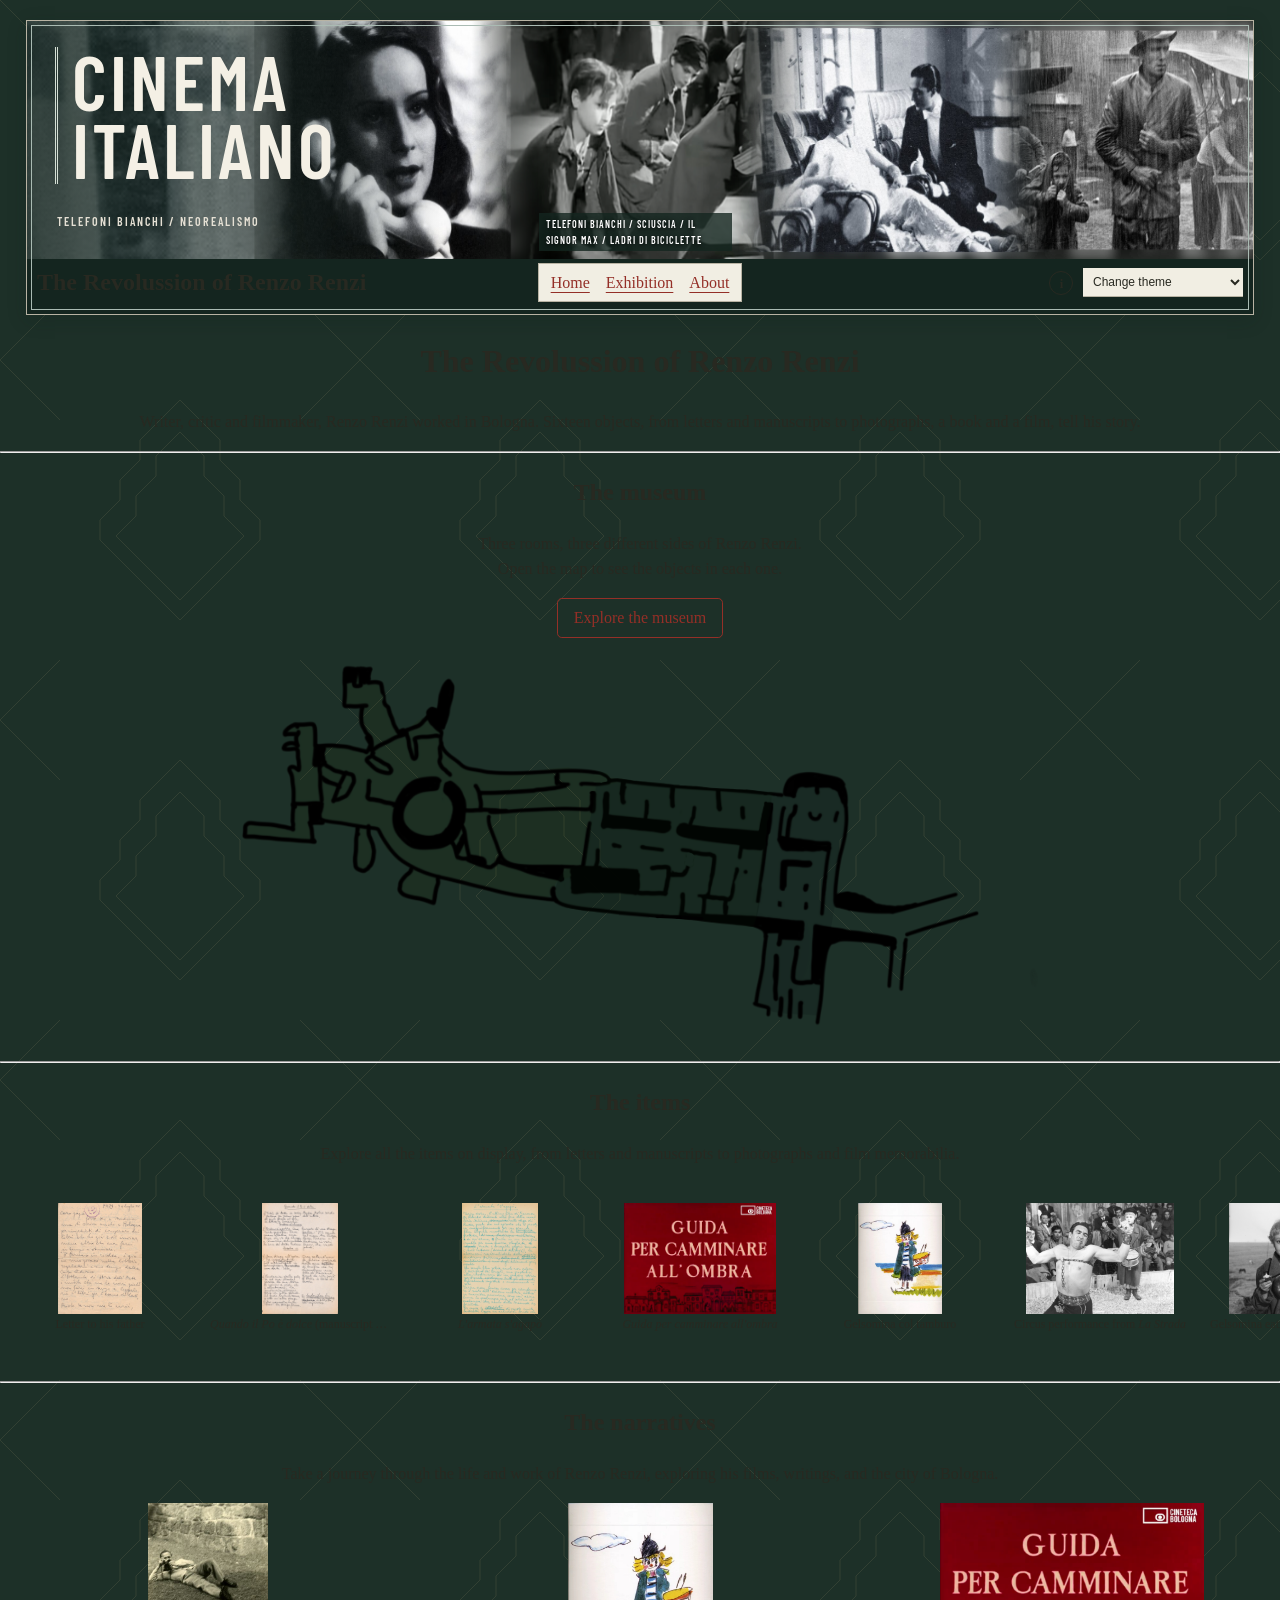
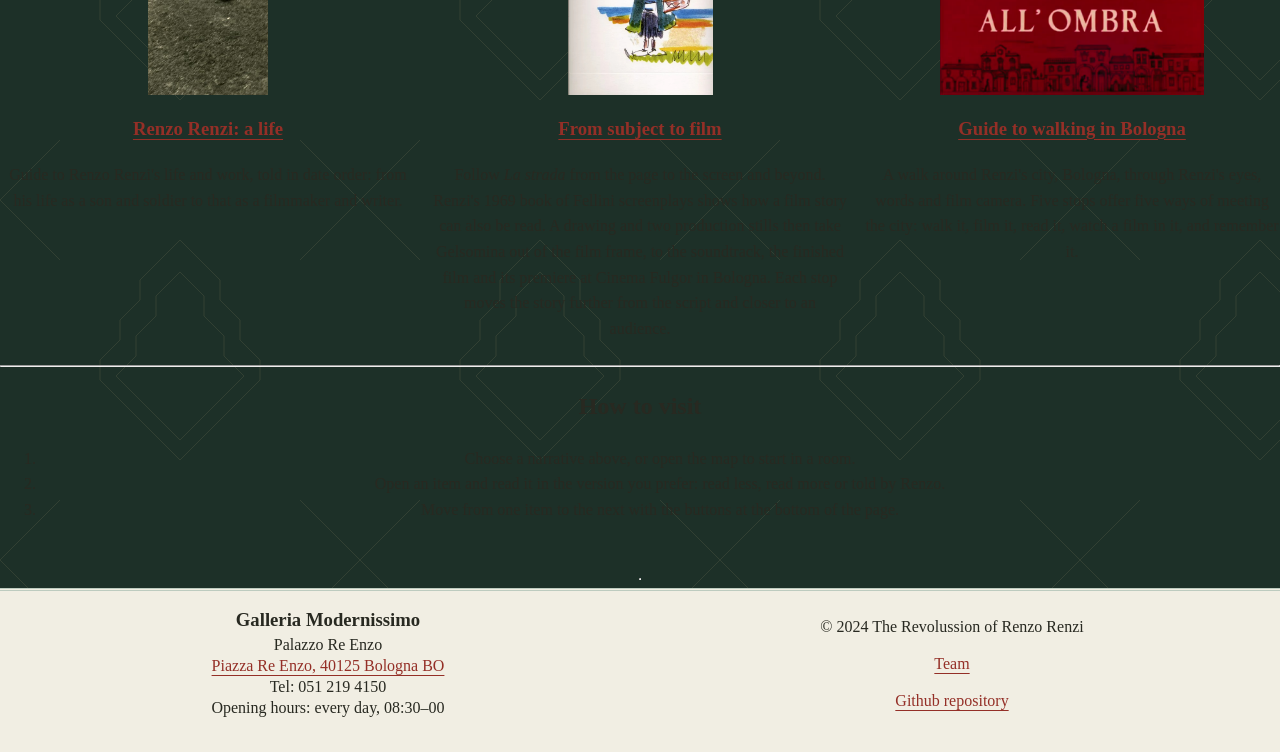
<file: index.html>
<!DOCTYPE html>
<html lang="en">
<head>
  <meta charset="UTF-8">
  <meta name="viewport" content="width=device-width, initial-scale=1.0">
  <title>The Revolussion of Renzo Renzi</title>
  <link rel="stylesheet" href="css/theme-3.css" id="theme-stylesheet">
  <link rel="stylesheet" href="css/film-strip.css">
</head>
<body style="margin: 0;">

  <header style="display: grid; grid-template-columns: repeat(auto-fit, minmax(min(100%, 12rem), 1fr)); align-items: center; gap: 1rem; position: relative; z-index: 3;">
    <p style="margin: 0; text-align: left; font-size: 1.5em; font-weight: bold;">The Revolussion of Renzo Renzi</p>
    <div style="display: flex; align-items: center; justify-content: center; flex-wrap: wrap; gap: 0.6rem; justify-self: center;">
    <nav class="site-links" style="display: flex; flex-wrap: wrap; justify-content: center; gap: 1rem; min-width: 0;" aria-label="Site pages">
      <a href="index.html">Home</a>
      <a href="map.html">Exhibition</a>
      <a href="documentation.html">About</a>
    </nav>
    </div>
    <div style="display: flex; align-items: center; justify-content: flex-end; gap: 0.6rem; justify-self: end;">
    <details style="position: relative;">
      <summary aria-label="How to visit" title="How to visit" style="cursor: pointer; list-style: none; display: inline-block; width: 1.5rem; height: 1.5rem; line-height: 1.5rem; font-size: 0.8rem; text-align: center; border: 1px solid currentColor; border-radius: 50%; font-weight: bold;">i</summary>
      <div style="position: absolute; top: 2.2rem; left: 0; z-index: 5; width: 20rem; max-width: 90vw; padding: 0.8rem 1rem; background: Canvas; color: CanvasText; border: 1px solid currentColor; text-align: left;">
        <h2 style="font-size: 1rem; margin: 0 0 0.4rem;">How to visit</h2>
        <ol style="margin: 0; padding-left: 1.2rem;">
          <li>Choose a narrative, or open the map to start in a room.</li>
          <li>Open an item and read it in the version you prefer: read less, read more or told by Renzo.</li>
          <li>Move from one item to the next with the buttons at the bottom of the page.</li>
        </ol>
      </div>
    </details>
    <select id="theme-select" aria-label="Change theme" style="width: 10rem;"></select>
    </div>
  </header>

  <main style="padding: 0 0 2rem; text-align: center;">
    <h1 style="text-align: center;">The Revolussion of Renzo Renzi</h1>
    <p>Writer, critic and filmmaker, Renzo Renzi worked in Bologna. Sixteen objects, from letters and manuscripts to photographs, a book and a film, tell his story.</p>

    <hr>

    <h2 style="text-align: center;">The museum</h2>
    <p>Three rooms, three different sides of Renzo Renzi.<br>Open the map to see the objects in each one.</p>
    <a href="map.html" style="display: inline-block; padding: 0.4rem 1rem; border: 1px solid currentColor; border-radius: 0.3rem; text-decoration: none;">Explore the museum</a>
    <figure style="margin: 0;">
      <svg id="preview-map" viewBox="120 830 3770 1840" preserveAspectRatio="xMidYMid meet" role="img" aria-label="Museum plan with a preview of each room" style="display: block; width: 90%; max-width: 850px; height: auto; margin: 0 auto;">
        <image href="assets/img/museum/gallery_planimetry_no_punti_transparent.png" x="0" y="0" width="4032" height="3024" style="mix-blend-mode: multiply;"/>
        <g id="preview-rooms"></g>
      </svg>
    </figure>

    <hr>

    <h2 style="text-align: center;">The items</h2>
    <p>Explore all the items on display, from letters and manuscripts to photographs and film memorabilia.</p>

    <nav class="indexslider" style="--shift: -3520px; --duration: 88s;" aria-label="All the items of the exhibition">
    <div class="indexslide-track">
      <a class="index-slide" href="exhibition.html?narrative=renzo-renzi-a-life&amp;item=renzi_letter_1942" title="Letter to his father"><img src="assets/items/letter_p1.jpg" alt=""><span class="index-caption">Letter to his father</span></a>
      <a class="index-slide" href="exhibition.html?narrative=renzo-renzi-a-life&amp;item=po_screenplay" title="Quando il Po è dolce (manuscript screenplay)"><img src="assets/items/po_screenplay.jpg" alt=""><span class="index-caption"><em>Quando il Po è dolce</em> (manuscript screenplay)</span></a>
      <a class="index-slide" href="exhibition.html?narrative=renzo-renzi-a-life&amp;item=l_armata_s_agapo" title="L'armata s'agapò"><img src="assets/items/l_armata_s_agapo.jpg" alt=""><span class="index-caption"><em>L'armata s'agapò</em></span></a>
      <a class="index-slide" href="exhibition.html?narrative=renzo-renzi-a-life&amp;item=guida_documentary" title="Guida per camminare all'ombra"><img src="assets/items/guida_documentary.png" alt=""><span class="index-caption"><em>Guida per camminare all'ombra</em></span></a>
      <a class="index-slide" href="exhibition.html?narrative=renzo-renzi-a-life&amp;item=drawing_gelsomina_lastrada" title="Gelsomina col tamburo"><img src="assets/items/gelsomina_drawing.jpg" alt=""><span class="index-caption">Gelsomina col tamburo</span></a>
      <a class="index-slide" href="exhibition.html?narrative=renzo-renzi-a-life&amp;item=photo_la_strada_fighter" title="Circus performance from La Strada"><img src="assets/items/photo_la_strada_fighter.jpg" alt=""><span class="index-caption">Circus performance from <em>La Strada</em></span></a>
      <a class="index-slide" href="exhibition.html?narrative=renzo-renzi-a-life&amp;item=photo_la_strada_woman" title="Gelsomina eating bread from La Strada"><img src="assets/items/photo_la_strada_woman.jpg" alt=""><span class="index-caption">Gelsomina eating bread from <em>La Strada</em></span></a>
      <a class="index-slide" href="exhibition.html?narrative=renzo-renzi-a-life&amp;item=la_strada_soundtrack_original" title="La strada (original soundtrack)"><img src="assets/items/la_strada_soundtrack_original.png" alt=""><span class="index-caption"><em>La strada</em> (original soundtrack)</span></a>
      <a class="index-slide" href="exhibition.html?narrative=renzo-renzi-a-life&amp;item=la_strada_film" title="La strada"><img src="assets/items/la_strada_film.png" alt=""><span class="index-caption"><em>La strada</em></span></a>
      <a class="index-slide" href="exhibition.html?narrative=renzo-renzi-a-life&amp;item=photo_lastrada_premiere" title="Premiere of La Strada at the Cinema Fulgor"><img src="assets/items/photo_lastrada_premiere.png" alt=""><span class="index-caption">Premiere of <em>La Strada</em> at the Cinema Fulgor</span></a>
      <a class="index-slide" href="exhibition.html?narrative=renzo-renzi-a-life&amp;item=ferrari_set_photo" title="Ferrari on the set of Le Notti del Melodramma"><img src="assets/items/ferrari_set_photo.jpg" alt=""><span class="index-caption">Ferrari on the set of <em>Le Notti del Melodramma</em></span></a>
      <a class="index-slide" href="exhibition.html?narrative=renzo-renzi-a-life&amp;item=caricature_fellini_renzi" title="Caricature of Renzi by Fellini"><img src="assets/items/caricature_fellini_renzi.jpg" alt=""><span class="index-caption">Caricature of Renzi by Fellini</span></a>
      <a class="index-slide" href="exhibition.html?narrative=renzo-renzi-a-life&amp;item=bologna_book" title="Bologna, una città"><img src="assets/items/bologna_book.jpg" alt=""><span class="index-caption"><em>Bologna, una città</em></span></a>
      <a class="index-slide" href="exhibition.html?narrative=renzo-renzi-a-life&amp;item=book_il_primo_fellini" title="La Strada (screenplay)"><img src="assets/items/la_strada_pag_8.png" alt=""><span class="index-caption"><em>La Strada</em> (screenplay)</span></a>
      <a class="index-slide" href="exhibition.html?narrative=renzo-renzi-a-life&amp;item=renzi_interview_2000" title="Cinema in Bologna: Renzo Renzi and the Columbus Film"><img src="assets/items/renzi_interview_2000.png" alt=""><span class="index-caption"><em>Cinema in Bologna: Renzo Renzi and the Columbus Film</em></span></a>
      <a class="index-slide" href="exhibition.html?narrative=renzo-renzi-a-life&amp;item=renzi_portrait" title="Renzo Renzi taking a photograph"><img src="assets/items/renzi_portrait.jpg" alt=""><span class="index-caption">Renzo Renzi taking a photograph</span></a>
      <a class="index-slide" aria-hidden="true" tabindex="-1" href="exhibition.html?narrative=renzo-renzi-a-life&amp;item=renzi_letter_1942" title="Letter to his father"><img src="assets/items/letter_p1.jpg" alt=""><span class="index-caption">Letter to his father</span></a>
      <a class="index-slide" aria-hidden="true" tabindex="-1" href="exhibition.html?narrative=renzo-renzi-a-life&amp;item=po_screenplay" title="Quando il Po è dolce (manuscript screenplay)"><img src="assets/items/po_screenplay.jpg" alt=""><span class="index-caption"><em>Quando il Po è dolce</em> (manuscript screenplay)</span></a>
      <a class="index-slide" aria-hidden="true" tabindex="-1" href="exhibition.html?narrative=renzo-renzi-a-life&amp;item=l_armata_s_agapo" title="L'armata s'agapò"><img src="assets/items/l_armata_s_agapo.jpg" alt=""><span class="index-caption"><em>L'armata s'agapò</em></span></a>
      <a class="index-slide" aria-hidden="true" tabindex="-1" href="exhibition.html?narrative=renzo-renzi-a-life&amp;item=guida_documentary" title="Guida per camminare all'ombra"><img src="assets/items/guida_documentary.png" alt=""><span class="index-caption"><em>Guida per camminare all'ombra</em></span></a>
      <a class="index-slide" aria-hidden="true" tabindex="-1" href="exhibition.html?narrative=renzo-renzi-a-life&amp;item=drawing_gelsomina_lastrada" title="Gelsomina col tamburo"><img src="assets/items/gelsomina_drawing.jpg" alt=""><span class="index-caption">Gelsomina col tamburo</span></a>
      <a class="index-slide" aria-hidden="true" tabindex="-1" href="exhibition.html?narrative=renzo-renzi-a-life&amp;item=photo_la_strada_fighter" title="Circus performance from La Strada"><img src="assets/items/photo_la_strada_fighter.jpg" alt=""><span class="index-caption">Circus performance from <em>La Strada</em></span></a>
      <a class="index-slide" aria-hidden="true" tabindex="-1" href="exhibition.html?narrative=renzo-renzi-a-life&amp;item=photo_la_strada_woman" title="Gelsomina eating bread from La Strada"><img src="assets/items/photo_la_strada_woman.jpg" alt=""><span class="index-caption">Gelsomina eating bread from <em>La Strada</em></span></a>
      <a class="index-slide" aria-hidden="true" tabindex="-1" href="exhibition.html?narrative=renzo-renzi-a-life&amp;item=la_strada_soundtrack_original" title="La strada (original soundtrack)"><img src="assets/items/la_strada_soundtrack_original.png" alt=""><span class="index-caption"><em>La strada</em> (original soundtrack)</span></a>
      <a class="index-slide" aria-hidden="true" tabindex="-1" href="exhibition.html?narrative=renzo-renzi-a-life&amp;item=la_strada_film" title="La strada"><img src="assets/items/la_strada_film.png" alt=""><span class="index-caption"><em>La strada</em></span></a>
      <a class="index-slide" aria-hidden="true" tabindex="-1" href="exhibition.html?narrative=renzo-renzi-a-life&amp;item=photo_lastrada_premiere" title="Premiere of La Strada at the Cinema Fulgor"><img src="assets/items/photo_lastrada_premiere.png" alt=""><span class="index-caption">Premiere of <em>La Strada</em> at the Cinema Fulgor</span></a>
      <a class="index-slide" aria-hidden="true" tabindex="-1" href="exhibition.html?narrative=renzo-renzi-a-life&amp;item=ferrari_set_photo" title="Ferrari on the set of Le Notti del Melodramma"><img src="assets/items/ferrari_set_photo.jpg" alt=""><span class="index-caption">Ferrari on the set of <em>Le Notti del Melodramma</em></span></a>
      <a class="index-slide" aria-hidden="true" tabindex="-1" href="exhibition.html?narrative=renzo-renzi-a-life&amp;item=caricature_fellini_renzi" title="Caricature of Renzi by Fellini"><img src="assets/items/caricature_fellini_renzi.jpg" alt=""><span class="index-caption">Caricature of Renzi by Fellini</span></a>
      <a class="index-slide" aria-hidden="true" tabindex="-1" href="exhibition.html?narrative=renzo-renzi-a-life&amp;item=bologna_book" title="Bologna, una città"><img src="assets/items/bologna_book.jpg" alt=""><span class="index-caption"><em>Bologna, una città</em></span></a>
      <a class="index-slide" aria-hidden="true" tabindex="-1" href="exhibition.html?narrative=renzo-renzi-a-life&amp;item=book_il_primo_fellini" title="La Strada (screenplay)"><img src="assets/items/la_strada_pag_8.png" alt=""><span class="index-caption"><em>La Strada</em> (screenplay)</span></a>
      <a class="index-slide" aria-hidden="true" tabindex="-1" href="exhibition.html?narrative=renzo-renzi-a-life&amp;item=renzi_interview_2000" title="Cinema in Bologna: Renzo Renzi and the Columbus Film"><img src="assets/items/renzi_interview_2000.png" alt=""><span class="index-caption"><em>Cinema in Bologna: Renzo Renzi and the Columbus Film</em></span></a>
      <a class="index-slide" aria-hidden="true" tabindex="-1" href="exhibition.html?narrative=renzo-renzi-a-life&amp;item=renzi_portrait" title="Renzo Renzi taking a photograph"><img src="assets/items/renzi_portrait.jpg" alt=""><span class="index-caption">Renzo Renzi taking a photograph</span></a>
    </div>
  </nav>

    <hr>

    <h2 style="text-align: center;">The narratives</h2>
    <p>Take a journey through the life and work of Renzo Renzi, exploring his films, writings, and the city of Bologna.</p>

    <div class="narratives" style="display: grid; grid-template-columns: repeat(auto-fit, minmax(12rem, 1fr)); gap: 1rem;">
    <article style="display: block; margin: 0;">
      <img src="assets/items/renzi_portrait.jpg" alt="Renzo Renzi taking a photograph" style="display: block; margin: 0 auto; width: auto; height: auto; max-width: 100%; max-height: 12rem; border: 0;">
      <h3><a href="exhibition.html?narrative=renzo-renzi-a-life">Renzo Renzi: a life</a></h3>
      <div data-narrative-description="renzo-renzi-a-life">Loading description...</div>
    </article>

    <article style="display: block; margin: 0;">
      <img src="assets/items/gelsomina_drawing.jpg" alt="Gelsomina col tamburo" style="display: block; margin: 0 auto; width: auto; height: auto; max-width: 100%; max-height: 12rem; border: 0;">
      <h3><a href="exhibition.html?narrative=from-subject-to-film">From subject to film</a></h3>
      <div data-narrative-description="from-subject-to-film">Loading description...</div>
    </article>

    <article style="display: block; margin: 0;">
      <img src="assets/items/guida_documentary.png" alt="Cover of Guida per camminare all'ombra" style="display: block; margin: 0 auto; width: auto; height: auto; max-width: 100%; max-height: 12rem; border: 0;">
      <h3><a href="exhibition.html?narrative=guide-to-walking-bologna">Guide to walking in Bologna</a></h3>
      <div data-narrative-description="guide-to-walking-bologna">Loading description...</div>
    </article>

    </div>

    <hr>

    <h2 style="text-align: center;">How to visit</h2>
    <ol>
      <li>Choose a narrative above, or open the map to start in a room.</li>
      <li>Open an item and read it in the version you prefer: read less, read more or told by Renzo.</li>
      <li>Move from one item to the next with the buttons at the bottom of the page.</li>
    </ol>
  </main>

  <hr>

  <footer style="text-align: center; padding-bottom: 1.5rem; line-height: 1.3;">
      <div style="display: grid; grid-template-columns: repeat(auto-fit, minmax(min(100%, 14rem), 1fr)); gap: 1rem;">
        <section>
          <h3 style="margin: 0.4rem 0 0.2rem;">Galleria Modernissimo</h3>
          <p style="margin: 0 0 0.2rem;">Palazzo Re Enzo<br><a href="https://www.google.com/maps/search/?api=1&amp;query=Sottopasso+Re+Enzo+Bologna">Piazza Re Enzo, 40125 Bologna BO</a><br>Tel: 051 219 4150<br>Opening hours: every day, 08:30–00</p>
        </section>
        <section>
          <p>&copy; 2024 The Revolussion of Renzo Renzi</p>
          <p><a href="documentation.html#team">Team</a></p>
          <p><a href="https://github.com/CineFiles25/MMMM-TheRevolussionOfRenzoRenzi">Github repository</a></p>
        </section>
      </div>
  </footer>

  <script src="js/main.js"></script>
  <script src="js/index.js"></script>

</body>
</html>
</file>
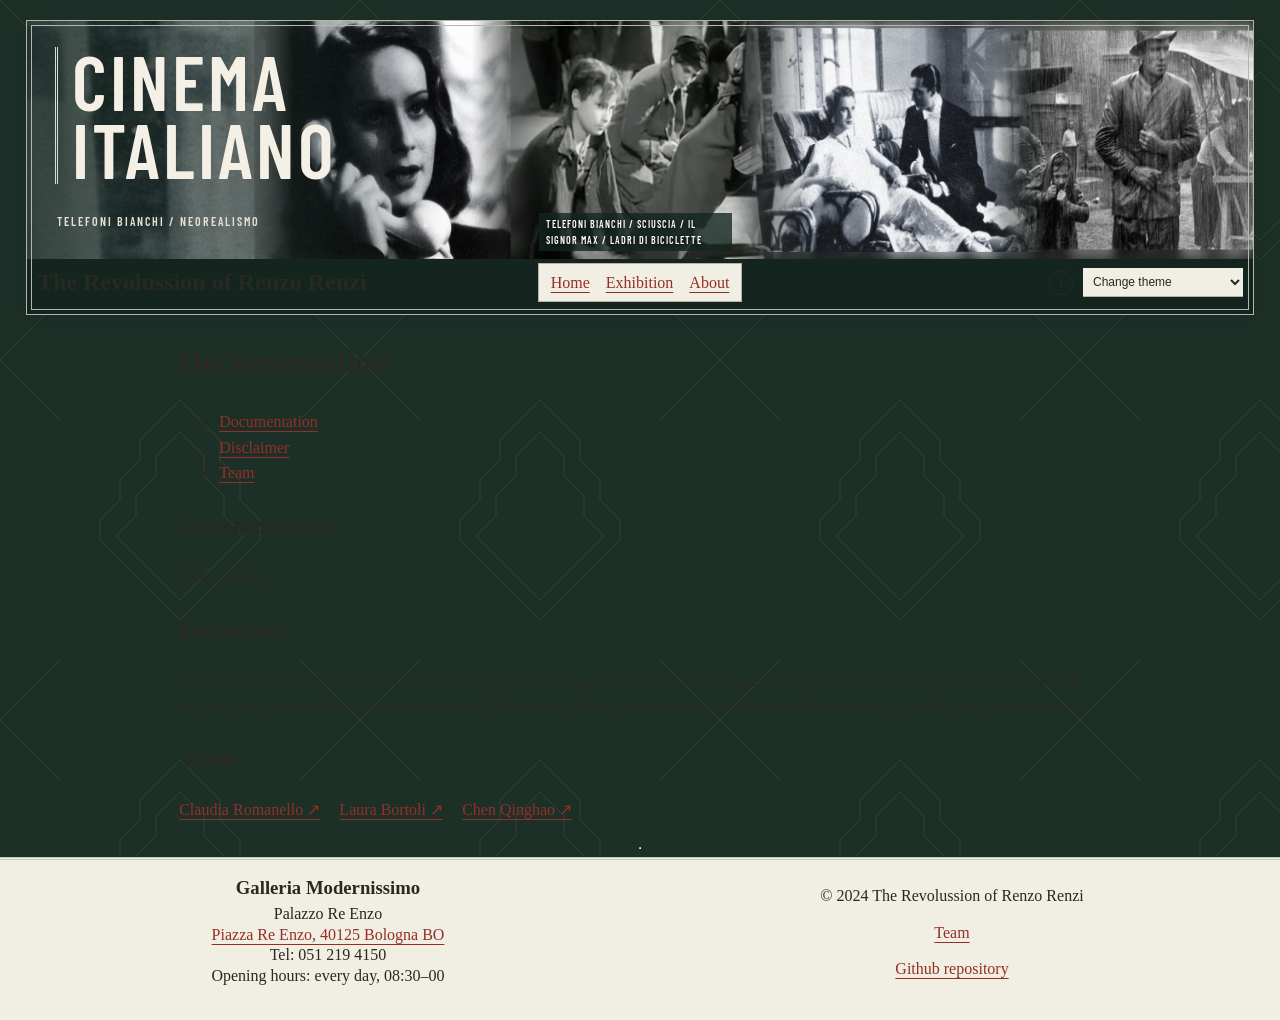
<file: documentation.html>
<!DOCTYPE html>
<html lang="en">
<head>
  <meta charset="UTF-8">
  <meta name="viewport" content="width=device-width, initial-scale=1.0">
  <title>Documentation — The Revolussion of Renzo Renzi</title>
  <link rel="stylesheet" href="css/skeleton.css">
  <link rel="stylesheet" href="css/theme-3.css" id="theme-stylesheet">
</head>
<body>
  <header style="display: grid; grid-template-columns: repeat(auto-fit, minmax(min(100%, 12rem), 1fr)); align-items: center; gap: 1rem; position: relative; z-index: 3;">
    <p style="margin: 0; text-align: left; font-size: 1.5em; font-weight: bold;">The Revolussion of Renzo Renzi</p>
    <div style="display: flex; align-items: center; justify-content: center; flex-wrap: wrap; gap: 0.6rem; justify-self: center;">
    <nav class="site-links" style="display: flex; flex-wrap: wrap; justify-content: center; gap: 1rem; min-width: 0;" aria-label="Site pages">
      <a href="index.html">Home</a>
      <a href="map.html">Exhibition</a>
      <a href="documentation.html">About</a>
    </nav>
    </div>
    <div style="display: flex; align-items: center; justify-content: flex-end; gap: 0.6rem; justify-self: end;">
    <details style="position: relative;">
      <summary aria-label="How to visit" title="How to visit" style="cursor: pointer; list-style: none; display: inline-block; width: 1.5rem; height: 1.5rem; line-height: 1.5rem; font-size: 0.8rem; text-align: center; border: 1px solid currentColor; border-radius: 50%; font-weight: bold;">i</summary>
      <div style="position: absolute; top: 2.2rem; left: 0; z-index: 5; width: 20rem; max-width: 90vw; padding: 0.8rem 1rem; background: Canvas; color: CanvasText; border: 1px solid currentColor; text-align: left;">
        <h2 style="font-size: 1rem; margin: 0 0 0.4rem;">How to visit</h2>
        <ol style="margin: 0; padding-left: 1.2rem;">
          <li>Choose a narrative, or open the map to start in a room.</li>
          <li>Open an item and read it in the version you prefer: read less, read more or told by Renzo.</li>
          <li>Move from one item to the next with the buttons at the bottom of the page.</li>
        </ol>
      </div>
    </details>
    <select id="theme-select" aria-label="Change theme" style="width: 10rem;"></select>
    </div>
  </header>
  <main style="max-width: 60rem; margin: 0 auto; padding: 0 1.2rem;">
    <h1>Documentation</h1>
    <nav aria-label="On this page">
      <ul>
        <li><a href="#documentation">Documentation</a></li>
        <li><a href="#disclaimer">Disclaimer</a></li>
        <li><a href="#team">Team</a></li>
      </ul>
    </nav>
    <section id="documentation">
      <h2>Documentation</h2>
      <p>To be written.</p>
    </section>
    <section id="disclaimer">
      <h2>Disclaimer</h2>
      <p>This virtual exhibition was made for a university web-technology course. The texts, images and documents about Renzo Renzi are presented for study and are not official museum material. Rights in the images and documents remain with their owners, as credited on each item page.</p>
    </section>
    <section id="team">
      <h2>Team</h2>
      <ul style="display: flex; flex-wrap: wrap; gap: 1.2rem; list-style: none; padding: 0;">
        <li><a href="https://github.com/claudiarom" title="Claudia on GitHub (opens GitHub)">Claudia Romanello ↗</a></li>
        <li><a href="https://github.com/lauraaa13" title="Laura on GitHub (opens GitHub)">Laura Bortoli ↗</a></li>
        <li><a href="https://github.com/River-Qinghao" title="Chen Qinghao on GitHub (opens GitHub)">Chen Qinghao ↗</a></li>
      </ul>
    </section>
  </main>
  <hr>

  <footer style="text-align: center; padding-bottom: 1.5rem; line-height: 1.3;">
      <div style="display: grid; grid-template-columns: repeat(auto-fit, minmax(min(100%, 14rem), 1fr)); gap: 1rem;">
        <section>
          <h3 style="margin: 0.4rem 0 0.2rem;">Galleria Modernissimo</h3>
          <p style="margin: 0 0 0.2rem;">Palazzo Re Enzo<br><a href="https://www.google.com/maps/search/?api=1&amp;query=Sottopasso+Re+Enzo+Bologna">Piazza Re Enzo, 40125 Bologna BO</a><br>          Tel: 051 219 4150<br>Opening hours: every day, 08:30–00</p>
        </section>
        <section>
          <p>&copy; 2024 The Revolussion of Renzo Renzi</p>
          <p><a href="#team">Team</a></p>
          <p><a href="https://github.com/CineFiles25/MMMM-TheRevolussionOfRenzoRenzi">Github repository</a></p>
        </section>
      </div>
  </footer>
  <script src="js/main.js"></script>
  <script src="js/index.js"></script>
</body>
</html>
</file>
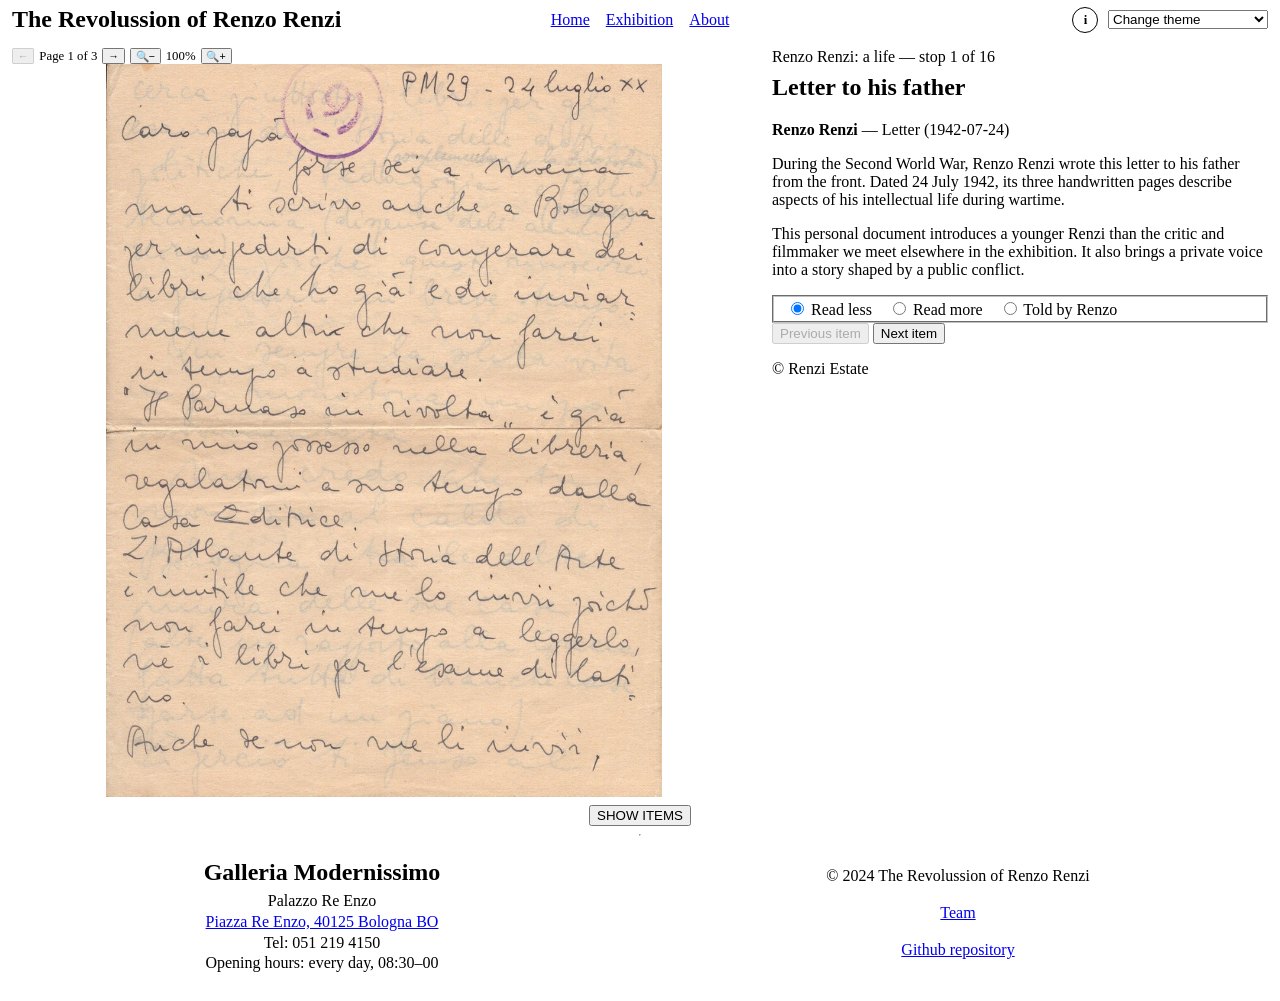
<file: exhibition.html>
<!DOCTYPE html>
<html lang="en">
<head>
  <meta charset="UTF-8">
  <meta name="viewport" content="width=device-width, initial-scale=1.0">
  <title>Item — The Revolussion of Renzo Renzi</title>
  <!--
    Item page: STRUCTURE ONLY. Every piece of content (title, text, image...)
    comes from data/items.json and is put into the element with the id listed
    in HTML-IDS.md by js/item.js. The page is written here, the data lives in
    the JSON, the logic lives in the JS.

    Layout rule from the brief: the page is exactly as big as the browser
    window and never scrolls as a whole (see css/skeleton.css).
  -->
  <link rel="stylesheet" href="css/skeleton.css">
  <link rel="stylesheet" href="css/film-strip.css">
  <!-- <link rel="stylesheet" href="css/theme-3.css" id="theme-stylesheet"> -->
</head>
<body>

  <header style="display: grid; grid-template-columns: repeat(auto-fit, minmax(min(100%, 12rem), 1fr)); align-items: center; gap: 1rem; position: relative; z-index: 3;">
    <p style="margin: 0; text-align: left; font-size: 1.5em; font-weight: bold;">The Revolussion of Renzo Renzi</p>
    <div style="display: flex; align-items: center; justify-content: center; flex-wrap: wrap; gap: 0.6rem; justify-self: center;">
    <nav class="site-links" style="display: flex; flex-wrap: wrap; justify-content: center; gap: 1rem; min-width: 0;" aria-label="Site pages">
      <a href="index.html">Home</a>
      <a href="map.html">Exhibition</a>
      <a href="documentation.html">About</a>
    </nav>
    </div>
    <div style="display: flex; align-items: center; justify-content: flex-end; gap: 0.6rem; justify-self: end;">
    <details style="position: relative;">
      <summary aria-label="How to visit" title="How to visit" style="cursor: pointer; list-style: none; display: inline-block; width: 1.5rem; height: 1.5rem; line-height: 1.5rem; font-size: 0.8rem; text-align: center; border: 1px solid currentColor; border-radius: 50%; font-weight: bold;">i</summary>
      <div style="position: absolute; top: 2.2rem; left: 0; z-index: 5; width: 20rem; max-width: 90vw; padding: 0.8rem 1rem; background: Canvas; color: CanvasText; border: 1px solid currentColor; text-align: left;">
        <h2 style="font-size: 1rem; margin: 0 0 0.4rem;">How to visit</h2>
        <ol style="margin: 0; padding-left: 1.2rem;">
          <li>Choose a narrative, or open the map to start in a room.</li>
          <li>Open an item and read it in the version you prefer: read less, read more or told by Renzo.</li>
          <li>Move from one item to the next with the buttons at the bottom of the page.</li>
        </ol>
      </div>
    </details>
    <select id="theme-select" aria-label="Change theme" style="width: 10rem;"></select>
    </div>
  </header>

  <main id="item-main">
    <article id="item-layout">
      <div id="item-media" tabindex="0" role="region" aria-label="Media"></div>
      <div id="item-info" tabindex="0" role="region" aria-label="Text">
        <p id="item-context"></p>
        <div id="item-room-intro" hidden></div>
        <h1 id="item-title">Loading…</h1>
        <p><strong id="item-creator"></strong> — <span id="item-type"></span> <span id="item-date"></span></p>
        <div id="item-text" lang="en"></div>
        <fieldset id="text-selector">
          <legend class="sr-only">Text version</legend>
          <label title="A short introduction for a general audience"><input type="radio" name="text-voice" id="voice-museum" value="museum"> Read less</label>
          <label title="A longer, archival account with catalogue details"><input type="radio" name="text-voice" id="voice-archival" value="archival"> Read more</label>
          <label title="A brief, playful voice for younger visitors"><input type="radio" name="text-voice" id="voice-renzo" value="renzo"> Told by Renzo</label>
        </fieldset>
        <nav aria-label="Navigation between items">
          <button id="prev-button" disabled>Previous item</button>
          <button id="next-button" disabled>Next item</button>
          <button id="next-narrative-button" hidden>Next narrative</button>
        </nav>
        <p id="item-next-room" hidden></p>
        <p id="item-rights"></p>
      </div>
    </article>
  </main>

  <template id="pdf-viewer-template">
    <section class="item-pdf-viewer">
      <div class="item-pdf-controls" style="zoom: 0.8;">
        <button type="button" class="pdf-previous" aria-label="Previous page" disabled>←</button>
        <span class="pdf-page-status" aria-live="polite">Loading PDF...</span>
        <button type="button" class="pdf-next" aria-label="Next page" disabled>→</button>
        <button type="button" class="pdf-zoom-out" aria-label="Zoom out" disabled>🔍−</button>
        <span class="pdf-zoom-status">100%</span>
        <button type="button" class="pdf-zoom-in" aria-label="Zoom in" disabled>🔍+</button>
      </div>
      <div class="item-pdf-viewport" tabindex="0" role="region" aria-label="PDF page">
        <canvas></canvas>
      </div>
      <div class="pdf-error" hidden>
        <p>The PDF viewer could not load. Open the PDF instead:</p>
        <p><a class="pdf-link" target="_blank" rel="noopener">Open PDF</a></p>
      </div>
    </section>
  </template>

  <!--
    One sliding strip per narrative, only its own items, in the order of the narrative.
    Each slide is a link to the item: its number, its picture (the image with the same name as the item,
    also for films, soundtrack and interview) and its title. On the item page itself the media are the ones
    of items.json (video embed, PDF...), not these pictures.
    The set of slides is repeated so the loop never runs empty; the repeated copies are hidden from keyboard
    and screen readers (aria-hidden, tabindex="-1"). The script at the bottom shows the strip of the narrative in the URL.
  -->
  <div id="strip-bar" style="text-align: center;">
    <button type="button" id="strip-toggle" aria-expanded="false" aria-controls="item-strip">SHOW ITEMS</button>
  </div>
  <div id="item-strip" hidden>
  <nav class="indexslider" id="strip-renzo-renzi-a-life" style="--shift: -3520px; --duration: 88s;" aria-label="Items of this narrative" hidden>
    <div class="indexslide-track">
      <a class="index-slide" href="exhibition.html?narrative=renzo-renzi-a-life&amp;item=renzi_letter_1942" title="Letter to his father"><img src="assets/items/letter_p1.jpg" alt=""><span class="index-caption"><strong>1</strong> Letter to his father</span></a>
      <a class="index-slide" href="exhibition.html?narrative=renzo-renzi-a-life&amp;item=po_screenplay" title="Quando il Po è dolce (manuscript screenplay)"><img src="assets/items/po_screenplay.jpg" alt=""><span class="index-caption"><strong>2</strong> <em>Quando il Po è dolce</em> (manuscript screenplay)</span></a>
      <a class="index-slide" href="exhibition.html?narrative=renzo-renzi-a-life&amp;item=l_armata_s_agapo" title="L'armata s'agapò"><img src="assets/items/l_armata_s_agapo.jpg" alt=""><span class="index-caption"><strong>3</strong> <em>L'armata s'agapò</em></span></a>
      <a class="index-slide" href="exhibition.html?narrative=renzo-renzi-a-life&amp;item=guida_documentary" title="Guida per camminare all'ombra"><img src="assets/items/guida_documentary.png" alt=""><span class="index-caption"><strong>4</strong> <em>Guida per camminare all'ombra</em></span></a>
      <a class="index-slide" href="exhibition.html?narrative=renzo-renzi-a-life&amp;item=drawing_gelsomina_lastrada" title="Gelsomina col tamburo"><img src="assets/items/gelsomina_drawing.jpg" alt=""><span class="index-caption"><strong>5</strong> Gelsomina col tamburo</span></a>
      <a class="index-slide" href="exhibition.html?narrative=renzo-renzi-a-life&amp;item=photo_la_strada_fighter" title="Circus performance from La Strada"><img src="assets/items/photo_la_strada_fighter.jpg" alt=""><span class="index-caption"><strong>6</strong> Circus performance from <em>La Strada</em></span></a>
      <a class="index-slide" href="exhibition.html?narrative=renzo-renzi-a-life&amp;item=photo_la_strada_woman" title="Gelsomina eating bread from La Strada"><img src="assets/items/photo_la_strada_woman.jpg" alt=""><span class="index-caption"><strong>7</strong> Gelsomina eating bread from <em>La Strada</em></span></a>
      <a class="index-slide" href="exhibition.html?narrative=renzo-renzi-a-life&amp;item=la_strada_soundtrack_original" title="La strada (original soundtrack)"><img src="assets/items/la_strada_soundtrack_original.png" alt=""><span class="index-caption"><strong>8</strong> <em>La strada</em> (original soundtrack)</span></a>
      <a class="index-slide" href="exhibition.html?narrative=renzo-renzi-a-life&amp;item=la_strada_film" title="La strada"><img src="assets/items/la_strada_film.png" alt=""><span class="index-caption"><strong>9</strong> <em>La strada</em></span></a>
      <a class="index-slide" href="exhibition.html?narrative=renzo-renzi-a-life&amp;item=photo_lastrada_premiere" title="Premiere of La Strada at the Cinema Fulgor"><img src="assets/items/photo_lastrada_premiere.png" alt=""><span class="index-caption"><strong>10</strong> Premiere of <em>La Strada</em> at the Cinema Fulgor</span></a>
      <a class="index-slide" href="exhibition.html?narrative=renzo-renzi-a-life&amp;item=ferrari_set_photo" title="Ferrari on the set of Le Notti del Melodramma"><img src="assets/items/ferrari_set_photo.jpg" alt=""><span class="index-caption"><strong>11</strong> Ferrari on the set of <em>Le Notti del Melodramma</em></span></a>
      <a class="index-slide" href="exhibition.html?narrative=renzo-renzi-a-life&amp;item=caricature_fellini_renzi" title="Caricature of Renzi by Fellini"><img src="assets/items/caricature_fellini_renzi.jpg" alt=""><span class="index-caption"><strong>12</strong> Caricature of Renzi by Fellini</span></a>
      <a class="index-slide" href="exhibition.html?narrative=renzo-renzi-a-life&amp;item=bologna_book" title="Bologna, una città"><img src="assets/items/bologna_book.jpg" alt=""><span class="index-caption"><strong>13</strong> <em>Bologna, una città</em></span></a>
      <a class="index-slide" href="exhibition.html?narrative=renzo-renzi-a-life&amp;item=book_il_primo_fellini" title="La Strada (screenplay)"><img src="assets/items/la_strada_pag_8.png" alt=""><span class="index-caption"><strong>14</strong> <em>La Strada</em> (screenplay)</span></a>
      <a class="index-slide" href="exhibition.html?narrative=renzo-renzi-a-life&amp;item=renzi_interview_2000" title="Cinema in Bologna: Renzo Renzi and the Columbus Film"><img src="assets/items/renzi_interview_2000.png" alt=""><span class="index-caption"><strong>15</strong> <em>Cinema in Bologna: Renzo Renzi and the Columbus Film</em></span></a>
      <a class="index-slide" href="exhibition.html?narrative=renzo-renzi-a-life&amp;item=renzi_portrait" title="Renzo Renzi taking a photograph"><img src="assets/items/renzi_portrait.jpg" alt=""><span class="index-caption"><strong>16</strong> Renzo Renzi taking a photograph</span></a>
      <a class="index-slide" aria-hidden="true" tabindex="-1" href="exhibition.html?narrative=renzo-renzi-a-life&amp;item=renzi_letter_1942" title="Letter to his father"><img src="assets/items/letter_p1.jpg" alt=""><span class="index-caption"><strong>1</strong> Letter to his father</span></a>
      <a class="index-slide" aria-hidden="true" tabindex="-1" href="exhibition.html?narrative=renzo-renzi-a-life&amp;item=po_screenplay" title="Quando il Po è dolce (manuscript screenplay)"><img src="assets/items/po_screenplay.jpg" alt=""><span class="index-caption"><strong>2</strong> <em>Quando il Po è dolce</em> (manuscript screenplay)</span></a>
      <a class="index-slide" aria-hidden="true" tabindex="-1" href="exhibition.html?narrative=renzo-renzi-a-life&amp;item=l_armata_s_agapo" title="L'armata s'agapò"><img src="assets/items/l_armata_s_agapo.jpg" alt=""><span class="index-caption"><strong>3</strong> <em>L'armata s'agapò</em></span></a>
      <a class="index-slide" aria-hidden="true" tabindex="-1" href="exhibition.html?narrative=renzo-renzi-a-life&amp;item=guida_documentary" title="Guida per camminare all'ombra"><img src="assets/items/guida_documentary.png" alt=""><span class="index-caption"><strong>4</strong> <em>Guida per camminare all'ombra</em></span></a>
      <a class="index-slide" aria-hidden="true" tabindex="-1" href="exhibition.html?narrative=renzo-renzi-a-life&amp;item=drawing_gelsomina_lastrada" title="Gelsomina col tamburo"><img src="assets/items/gelsomina_drawing.jpg" alt=""><span class="index-caption"><strong>5</strong> Gelsomina col tamburo</span></a>
      <a class="index-slide" aria-hidden="true" tabindex="-1" href="exhibition.html?narrative=renzo-renzi-a-life&amp;item=photo_la_strada_fighter" title="Circus performance from La Strada"><img src="assets/items/photo_la_strada_fighter.jpg" alt=""><span class="index-caption"><strong>6</strong> Circus performance from <em>La Strada</em></span></a>
      <a class="index-slide" aria-hidden="true" tabindex="-1" href="exhibition.html?narrative=renzo-renzi-a-life&amp;item=photo_la_strada_woman" title="Gelsomina eating bread from La Strada"><img src="assets/items/photo_la_strada_woman.jpg" alt=""><span class="index-caption"><strong>7</strong> Gelsomina eating bread from <em>La Strada</em></span></a>
      <a class="index-slide" aria-hidden="true" tabindex="-1" href="exhibition.html?narrative=renzo-renzi-a-life&amp;item=la_strada_soundtrack_original" title="La strada (original soundtrack)"><img src="assets/items/la_strada_soundtrack_original.png" alt=""><span class="index-caption"><strong>8</strong> <em>La strada</em> (original soundtrack)</span></a>
      <a class="index-slide" aria-hidden="true" tabindex="-1" href="exhibition.html?narrative=renzo-renzi-a-life&amp;item=la_strada_film" title="La strada"><img src="assets/items/la_strada_film.png" alt=""><span class="index-caption"><strong>9</strong> <em>La strada</em></span></a>
      <a class="index-slide" aria-hidden="true" tabindex="-1" href="exhibition.html?narrative=renzo-renzi-a-life&amp;item=photo_lastrada_premiere" title="Premiere of La Strada at the Cinema Fulgor"><img src="assets/items/photo_lastrada_premiere.png" alt=""><span class="index-caption"><strong>10</strong> Premiere of <em>La Strada</em> at the Cinema Fulgor</span></a>
      <a class="index-slide" aria-hidden="true" tabindex="-1" href="exhibition.html?narrative=renzo-renzi-a-life&amp;item=ferrari_set_photo" title="Ferrari on the set of Le Notti del Melodramma"><img src="assets/items/ferrari_set_photo.jpg" alt=""><span class="index-caption"><strong>11</strong> Ferrari on the set of <em>Le Notti del Melodramma</em></span></a>
      <a class="index-slide" aria-hidden="true" tabindex="-1" href="exhibition.html?narrative=renzo-renzi-a-life&amp;item=caricature_fellini_renzi" title="Caricature of Renzi by Fellini"><img src="assets/items/caricature_fellini_renzi.jpg" alt=""><span class="index-caption"><strong>12</strong> Caricature of Renzi by Fellini</span></a>
      <a class="index-slide" aria-hidden="true" tabindex="-1" href="exhibition.html?narrative=renzo-renzi-a-life&amp;item=bologna_book" title="Bologna, una città"><img src="assets/items/bologna_book.jpg" alt=""><span class="index-caption"><strong>13</strong> <em>Bologna, una città</em></span></a>
      <a class="index-slide" aria-hidden="true" tabindex="-1" href="exhibition.html?narrative=renzo-renzi-a-life&amp;item=book_il_primo_fellini" title="La Strada (screenplay)"><img src="assets/items/la_strada_pag_8.png" alt=""><span class="index-caption"><strong>14</strong> <em>La Strada</em> (screenplay)</span></a>
      <a class="index-slide" aria-hidden="true" tabindex="-1" href="exhibition.html?narrative=renzo-renzi-a-life&amp;item=renzi_interview_2000" title="Cinema in Bologna: Renzo Renzi and the Columbus Film"><img src="assets/items/renzi_interview_2000.png" alt=""><span class="index-caption"><strong>15</strong> <em>Cinema in Bologna: Renzo Renzi and the Columbus Film</em></span></a>
      <a class="index-slide" aria-hidden="true" tabindex="-1" href="exhibition.html?narrative=renzo-renzi-a-life&amp;item=renzi_portrait" title="Renzo Renzi taking a photograph"><img src="assets/items/renzi_portrait.jpg" alt=""><span class="index-caption"><strong>16</strong> Renzo Renzi taking a photograph</span></a>
    </div>
  </nav>

  <nav class="indexslider" id="strip-from-subject-to-film" style="--shift: -1540px; --duration: 38.5s;" aria-label="Items of this narrative" hidden>
    <div class="indexslide-track">
      <a class="index-slide" href="exhibition.html?narrative=from-subject-to-film&amp;item=book_il_primo_fellini" title="La Strada (screenplay)"><img src="assets/items/la_strada_pag_8.png" alt=""><span class="index-caption"><strong>1</strong> <em>La Strada</em> (screenplay)</span></a>
      <a class="index-slide" href="exhibition.html?narrative=from-subject-to-film&amp;item=drawing_gelsomina_lastrada" title="Gelsomina col tamburo"><img src="assets/items/gelsomina_drawing.jpg" alt=""><span class="index-caption"><strong>2</strong> Gelsomina col tamburo</span></a>
      <a class="index-slide" href="exhibition.html?narrative=from-subject-to-film&amp;item=photo_la_strada_fighter" title="Circus performance from La Strada"><img src="assets/items/photo_la_strada_fighter.jpg" alt=""><span class="index-caption"><strong>3</strong> Circus performance from <em>La Strada</em></span></a>
      <a class="index-slide" href="exhibition.html?narrative=from-subject-to-film&amp;item=photo_la_strada_woman" title="Gelsomina eating bread from La Strada"><img src="assets/items/photo_la_strada_woman.jpg" alt=""><span class="index-caption"><strong>4</strong> Gelsomina eating bread from <em>La Strada</em></span></a>
      <a class="index-slide" href="exhibition.html?narrative=from-subject-to-film&amp;item=la_strada_soundtrack_original" title="La strada (original soundtrack)"><img src="assets/items/la_strada_soundtrack_original.png" alt=""><span class="index-caption"><strong>5</strong> <em>La strada</em> (original soundtrack)</span></a>
      <a class="index-slide" href="exhibition.html?narrative=from-subject-to-film&amp;item=la_strada_film" title="La strada"><img src="assets/items/la_strada_film.png" alt=""><span class="index-caption"><strong>6</strong> <em>La strada</em></span></a>
      <a class="index-slide" href="exhibition.html?narrative=from-subject-to-film&amp;item=photo_lastrada_premiere" title="Premiere of La Strada at the Cinema Fulgor"><img src="assets/items/photo_lastrada_premiere.png" alt=""><span class="index-caption"><strong>7</strong> Premiere of <em>La Strada</em> at the Cinema Fulgor</span></a>
      <a class="index-slide" aria-hidden="true" tabindex="-1" href="exhibition.html?narrative=from-subject-to-film&amp;item=book_il_primo_fellini" title="La Strada (screenplay)"><img src="assets/items/la_strada_pag_8.png" alt=""><span class="index-caption"><strong>1</strong> <em>La Strada</em> (screenplay)</span></a>
      <a class="index-slide" aria-hidden="true" tabindex="-1" href="exhibition.html?narrative=from-subject-to-film&amp;item=drawing_gelsomina_lastrada" title="Gelsomina col tamburo"><img src="assets/items/gelsomina_drawing.jpg" alt=""><span class="index-caption"><strong>2</strong> Gelsomina col tamburo</span></a>
      <a class="index-slide" aria-hidden="true" tabindex="-1" href="exhibition.html?narrative=from-subject-to-film&amp;item=photo_la_strada_fighter" title="Circus performance from La Strada"><img src="assets/items/photo_la_strada_fighter.jpg" alt=""><span class="index-caption"><strong>3</strong> Circus performance from <em>La Strada</em></span></a>
      <a class="index-slide" aria-hidden="true" tabindex="-1" href="exhibition.html?narrative=from-subject-to-film&amp;item=photo_la_strada_woman" title="Gelsomina eating bread from La Strada"><img src="assets/items/photo_la_strada_woman.jpg" alt=""><span class="index-caption"><strong>4</strong> Gelsomina eating bread from <em>La Strada</em></span></a>
      <a class="index-slide" aria-hidden="true" tabindex="-1" href="exhibition.html?narrative=from-subject-to-film&amp;item=la_strada_soundtrack_original" title="La strada (original soundtrack)"><img src="assets/items/la_strada_soundtrack_original.png" alt=""><span class="index-caption"><strong>5</strong> <em>La strada</em> (original soundtrack)</span></a>
      <a class="index-slide" aria-hidden="true" tabindex="-1" href="exhibition.html?narrative=from-subject-to-film&amp;item=la_strada_film" title="La strada"><img src="assets/items/la_strada_film.png" alt=""><span class="index-caption"><strong>6</strong> <em>La strada</em></span></a>
      <a class="index-slide" aria-hidden="true" tabindex="-1" href="exhibition.html?narrative=from-subject-to-film&amp;item=photo_lastrada_premiere" title="Premiere of La Strada at the Cinema Fulgor"><img src="assets/items/photo_lastrada_premiere.png" alt=""><span class="index-caption"><strong>7</strong> Premiere of <em>La Strada</em> at the Cinema Fulgor</span></a>
      <a class="index-slide" aria-hidden="true" tabindex="-1" href="exhibition.html?narrative=from-subject-to-film&amp;item=book_il_primo_fellini" title="La Strada (screenplay)"><img src="assets/items/la_strada_pag_8.png" alt=""><span class="index-caption"><strong>1</strong> <em>La Strada</em> (screenplay)</span></a>
      <a class="index-slide" aria-hidden="true" tabindex="-1" href="exhibition.html?narrative=from-subject-to-film&amp;item=drawing_gelsomina_lastrada" title="Gelsomina col tamburo"><img src="assets/items/gelsomina_drawing.jpg" alt=""><span class="index-caption"><strong>2</strong> Gelsomina col tamburo</span></a>
      <a class="index-slide" aria-hidden="true" tabindex="-1" href="exhibition.html?narrative=from-subject-to-film&amp;item=photo_la_strada_fighter" title="Circus performance from La Strada"><img src="assets/items/photo_la_strada_fighter.jpg" alt=""><span class="index-caption"><strong>3</strong> Circus performance from <em>La Strada</em></span></a>
      <a class="index-slide" aria-hidden="true" tabindex="-1" href="exhibition.html?narrative=from-subject-to-film&amp;item=photo_la_strada_woman" title="Gelsomina eating bread from La Strada"><img src="assets/items/photo_la_strada_woman.jpg" alt=""><span class="index-caption"><strong>4</strong> Gelsomina eating bread from <em>La Strada</em></span></a>
      <a class="index-slide" aria-hidden="true" tabindex="-1" href="exhibition.html?narrative=from-subject-to-film&amp;item=la_strada_soundtrack_original" title="La strada (original soundtrack)"><img src="assets/items/la_strada_soundtrack_original.png" alt=""><span class="index-caption"><strong>5</strong> <em>La strada</em> (original soundtrack)</span></a>
      <a class="index-slide" aria-hidden="true" tabindex="-1" href="exhibition.html?narrative=from-subject-to-film&amp;item=la_strada_film" title="La strada"><img src="assets/items/la_strada_film.png" alt=""><span class="index-caption"><strong>6</strong> <em>La strada</em></span></a>
      <a class="index-slide" aria-hidden="true" tabindex="-1" href="exhibition.html?narrative=from-subject-to-film&amp;item=photo_lastrada_premiere" title="Premiere of La Strada at the Cinema Fulgor"><img src="assets/items/photo_lastrada_premiere.png" alt=""><span class="index-caption"><strong>7</strong> Premiere of <em>La Strada</em> at the Cinema Fulgor</span></a>
    </div>
  </nav>

  <nav class="indexslider" id="strip-guide-to-walking-bologna" style="--shift: -1100px; --duration: 27.5s;" aria-label="Items of this narrative" hidden>
    <div class="indexslide-track">
      <a class="index-slide" href="exhibition.html?narrative=guide-to-walking-bologna&amp;item=guida_documentary" title="Guida per camminare all'ombra"><img src="assets/items/guida_documentary.png" alt=""><span class="index-caption"><strong>1</strong> <em>Guida per camminare all'ombra</em></span></a>
      <a class="index-slide" href="exhibition.html?narrative=guide-to-walking-bologna&amp;item=ferrari_set_photo" title="Ferrari on the set of Le Notti del Melodramma"><img src="assets/items/ferrari_set_photo.jpg" alt=""><span class="index-caption"><strong>2</strong> Ferrari on the set of <em>Le Notti del Melodramma</em></span></a>
      <a class="index-slide" href="exhibition.html?narrative=guide-to-walking-bologna&amp;item=bologna_book" title="Bologna, una città"><img src="assets/items/bologna_book.jpg" alt=""><span class="index-caption"><strong>3</strong> <em>Bologna, una città</em></span></a>
      <a class="index-slide" href="exhibition.html?narrative=guide-to-walking-bologna&amp;item=photo_lastrada_premiere" title="Premiere of La Strada at the Cinema Fulgor"><img src="assets/items/photo_lastrada_premiere.png" alt=""><span class="index-caption"><strong>4</strong> Premiere of <em>La Strada</em> at the Cinema Fulgor</span></a>
      <a class="index-slide" href="exhibition.html?narrative=guide-to-walking-bologna&amp;item=renzi_interview_2000" title="Cinema in Bologna: Renzo Renzi and the Columbus Film"><img src="assets/items/renzi_interview_2000.png" alt=""><span class="index-caption"><strong>5</strong> <em>Cinema in Bologna: Renzo Renzi and the Columbus Film</em></span></a>
      <a class="index-slide" aria-hidden="true" tabindex="-1" href="exhibition.html?narrative=guide-to-walking-bologna&amp;item=guida_documentary" title="Guida per camminare all'ombra"><img src="assets/items/guida_documentary.png" alt=""><span class="index-caption"><strong>1</strong> <em>Guida per camminare all'ombra</em></span></a>
      <a class="index-slide" aria-hidden="true" tabindex="-1" href="exhibition.html?narrative=guide-to-walking-bologna&amp;item=ferrari_set_photo" title="Ferrari on the set of Le Notti del Melodramma"><img src="assets/items/ferrari_set_photo.jpg" alt=""><span class="index-caption"><strong>2</strong> Ferrari on the set of <em>Le Notti del Melodramma</em></span></a>
      <a class="index-slide" aria-hidden="true" tabindex="-1" href="exhibition.html?narrative=guide-to-walking-bologna&amp;item=bologna_book" title="Bologna, una città"><img src="assets/items/bologna_book.jpg" alt=""><span class="index-caption"><strong>3</strong> <em>Bologna, una città</em></span></a>
      <a class="index-slide" aria-hidden="true" tabindex="-1" href="exhibition.html?narrative=guide-to-walking-bologna&amp;item=photo_lastrada_premiere" title="Premiere of La Strada at the Cinema Fulgor"><img src="assets/items/photo_lastrada_premiere.png" alt=""><span class="index-caption"><strong>4</strong> Premiere of <em>La Strada</em> at the Cinema Fulgor</span></a>
      <a class="index-slide" aria-hidden="true" tabindex="-1" href="exhibition.html?narrative=guide-to-walking-bologna&amp;item=renzi_interview_2000" title="Cinema in Bologna: Renzo Renzi and the Columbus Film"><img src="assets/items/renzi_interview_2000.png" alt=""><span class="index-caption"><strong>5</strong> <em>Cinema in Bologna: Renzo Renzi and the Columbus Film</em></span></a>
      <a class="index-slide" aria-hidden="true" tabindex="-1" href="exhibition.html?narrative=guide-to-walking-bologna&amp;item=guida_documentary" title="Guida per camminare all'ombra"><img src="assets/items/guida_documentary.png" alt=""><span class="index-caption"><strong>1</strong> <em>Guida per camminare all'ombra</em></span></a>
      <a class="index-slide" aria-hidden="true" tabindex="-1" href="exhibition.html?narrative=guide-to-walking-bologna&amp;item=ferrari_set_photo" title="Ferrari on the set of Le Notti del Melodramma"><img src="assets/items/ferrari_set_photo.jpg" alt=""><span class="index-caption"><strong>2</strong> Ferrari on the set of <em>Le Notti del Melodramma</em></span></a>
      <a class="index-slide" aria-hidden="true" tabindex="-1" href="exhibition.html?narrative=guide-to-walking-bologna&amp;item=bologna_book" title="Bologna, una città"><img src="assets/items/bologna_book.jpg" alt=""><span class="index-caption"><strong>3</strong> <em>Bologna, una città</em></span></a>
      <a class="index-slide" aria-hidden="true" tabindex="-1" href="exhibition.html?narrative=guide-to-walking-bologna&amp;item=photo_lastrada_premiere" title="Premiere of La Strada at the Cinema Fulgor"><img src="assets/items/photo_lastrada_premiere.png" alt=""><span class="index-caption"><strong>4</strong> Premiere of <em>La Strada</em> at the Cinema Fulgor</span></a>
      <a class="index-slide" aria-hidden="true" tabindex="-1" href="exhibition.html?narrative=guide-to-walking-bologna&amp;item=renzi_interview_2000" title="Cinema in Bologna: Renzo Renzi and the Columbus Film"><img src="assets/items/renzi_interview_2000.png" alt=""><span class="index-caption"><strong>5</strong> <em>Cinema in Bologna: Renzo Renzi and the Columbus Film</em></span></a>
      <a class="index-slide" aria-hidden="true" tabindex="-1" href="exhibition.html?narrative=guide-to-walking-bologna&amp;item=guida_documentary" title="Guida per camminare all'ombra"><img src="assets/items/guida_documentary.png" alt=""><span class="index-caption"><strong>1</strong> <em>Guida per camminare all'ombra</em></span></a>
      <a class="index-slide" aria-hidden="true" tabindex="-1" href="exhibition.html?narrative=guide-to-walking-bologna&amp;item=ferrari_set_photo" title="Ferrari on the set of Le Notti del Melodramma"><img src="assets/items/ferrari_set_photo.jpg" alt=""><span class="index-caption"><strong>2</strong> Ferrari on the set of <em>Le Notti del Melodramma</em></span></a>
      <a class="index-slide" aria-hidden="true" tabindex="-1" href="exhibition.html?narrative=guide-to-walking-bologna&amp;item=bologna_book" title="Bologna, una città"><img src="assets/items/bologna_book.jpg" alt=""><span class="index-caption"><strong>3</strong> <em>Bologna, una città</em></span></a>
      <a class="index-slide" aria-hidden="true" tabindex="-1" href="exhibition.html?narrative=guide-to-walking-bologna&amp;item=photo_lastrada_premiere" title="Premiere of La Strada at the Cinema Fulgor"><img src="assets/items/photo_lastrada_premiere.png" alt=""><span class="index-caption"><strong>4</strong> Premiere of <em>La Strada</em> at the Cinema Fulgor</span></a>
      <a class="index-slide" aria-hidden="true" tabindex="-1" href="exhibition.html?narrative=guide-to-walking-bologna&amp;item=renzi_interview_2000" title="Cinema in Bologna: Renzo Renzi and the Columbus Film"><img src="assets/items/renzi_interview_2000.png" alt=""><span class="index-caption"><strong>5</strong> <em>Cinema in Bologna: Renzo Renzi and the Columbus Film</em></span></a>
    </div>
  </nav>

  </div>

  <p id="text-status" class="sr-only" role="status" aria-live="polite"></p>

  <hr>

  <footer style="text-align: center; padding-bottom: 1.5rem; line-height: 1.3;">
      <div style="display: grid; grid-template-columns: repeat(auto-fit, minmax(min(100%, 14rem), 1fr)); gap: 1rem;">
        <section>
          <h2 style="margin: 0.4rem 0 0.2rem;">Galleria Modernissimo</h2>
          <p style="margin: 0 0 0.2rem;">Palazzo Re Enzo<br><a href="https://www.google.com/maps/search/?api=1&amp;query=Sottopasso+Re+Enzo+Bologna">Piazza Re Enzo, 40125 Bologna BO</a><br>          Tel: 051 219 4150<br>Opening hours: every day, 08:30–00</p>
        </section>
        <section>
          <p>&copy; 2024 The Revolussion of Renzo Renzi</p>
          <p><a href="documentation.html#team">Team</a></p>
          <p><a href="https://github.com/CineFiles25/MMMM-TheRevolussionOfRenzoRenzi">Github repository</a></p>
        </section>
      </div>
  </footer>

  <script src="js/main.js"></script>
  <script src="js/item.js"></script>

</body>
</html>
</file>
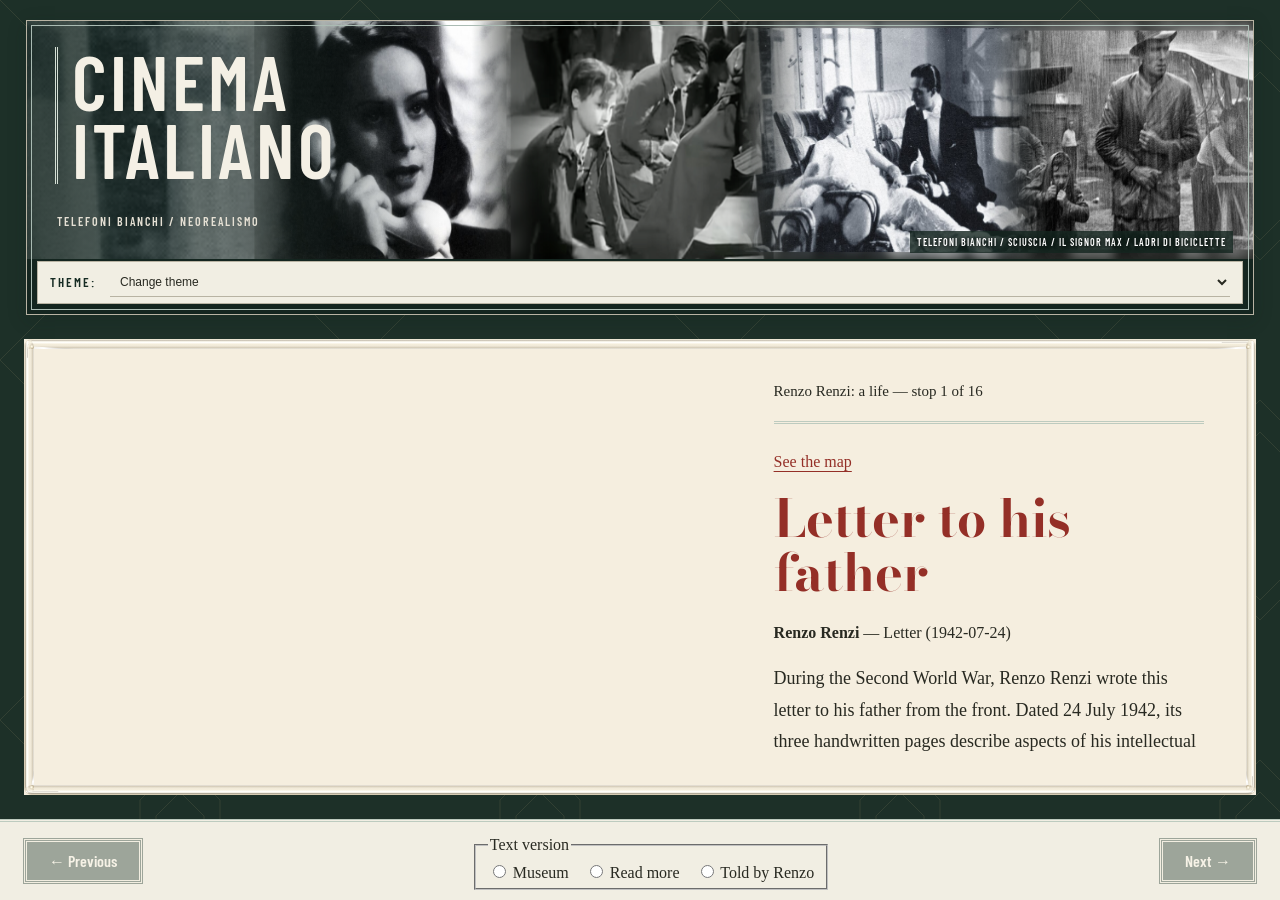
<file: item.html>
<!DOCTYPE html>
<html lang="en">
<head>
  <meta charset="UTF-8">
  <meta name="viewport" content="width=device-width, initial-scale=1.0">
  <title>Item — The Revolussion of Renzo Renzi</title>
  <!--
    Item page: STRUCTURE ONLY. Every piece of content (title, text, image...)
    comes from data/items.json and is put into the element with the id listed
    in HTML-IDS.md by js/item.js. The page is written here, the data lives in
    the JSON, the logic lives in the JS.

    Layout rule from the brief: the page is exactly as big as the browser
    window and never scrolls as a whole (see css/skeleton.css).
  -->
  <link rel="stylesheet" href="css/skeleton.css">
  <link rel="stylesheet" href="css/theme-3.css" id="theme-stylesheet">
</head>
<body>

  <header>
    <nav aria-label="Theme">
      <label for="theme-select">Theme:</label>
      <select id="theme-select"></select>
    </nav>
  </header>

  <main id="item-main">
    <article id="item-layout">
      <div id="item-media" tabindex="0" role="region" aria-label="Media"></div>
      <div id="item-info" tabindex="0" role="region" aria-label="Text">
        <p id="item-context"></p>
        <p><a id="item-map-link" href="map.html">See the map</a></p>
        <h1 id="item-title">Loading…</h1>
        <p><strong id="item-creator"></strong> — <span id="item-type"></span> <span id="item-date"></span></p>
        <div id="item-text" lang="en"></div>
        <p id="item-rights"></p>
      </div>
    </article>
  </main>

  <p id="text-status" class="sr-only" role="status" aria-live="polite"></p>

  <footer>
    <nav aria-label="Navigation between items">
      <button id="prev-button" disabled>&larr; Previous</button>
      <fieldset id="text-selector">
        <legend>Text version</legend>
        <label title="A short introduction for a general audience"><input type="radio" name="text-voice" id="voice-museum" value="museum"> Museum</label>
        <label title="A longer, archival account with catalogue details"><input type="radio" name="text-voice" id="voice-archival" value="archival"> Read more</label>
        <label title="A brief, playful voice for younger visitors"><input type="radio" name="text-voice" id="voice-renzo" value="renzo"> Told by Renzo</label>
      </fieldset>
      <button id="next-button" disabled>Next &rarr;</button>
    </nav>
  </footer>

  <script src="js/main.js"></script>
  <script src="js/item.js"></script>
</body>
</html>
</file>
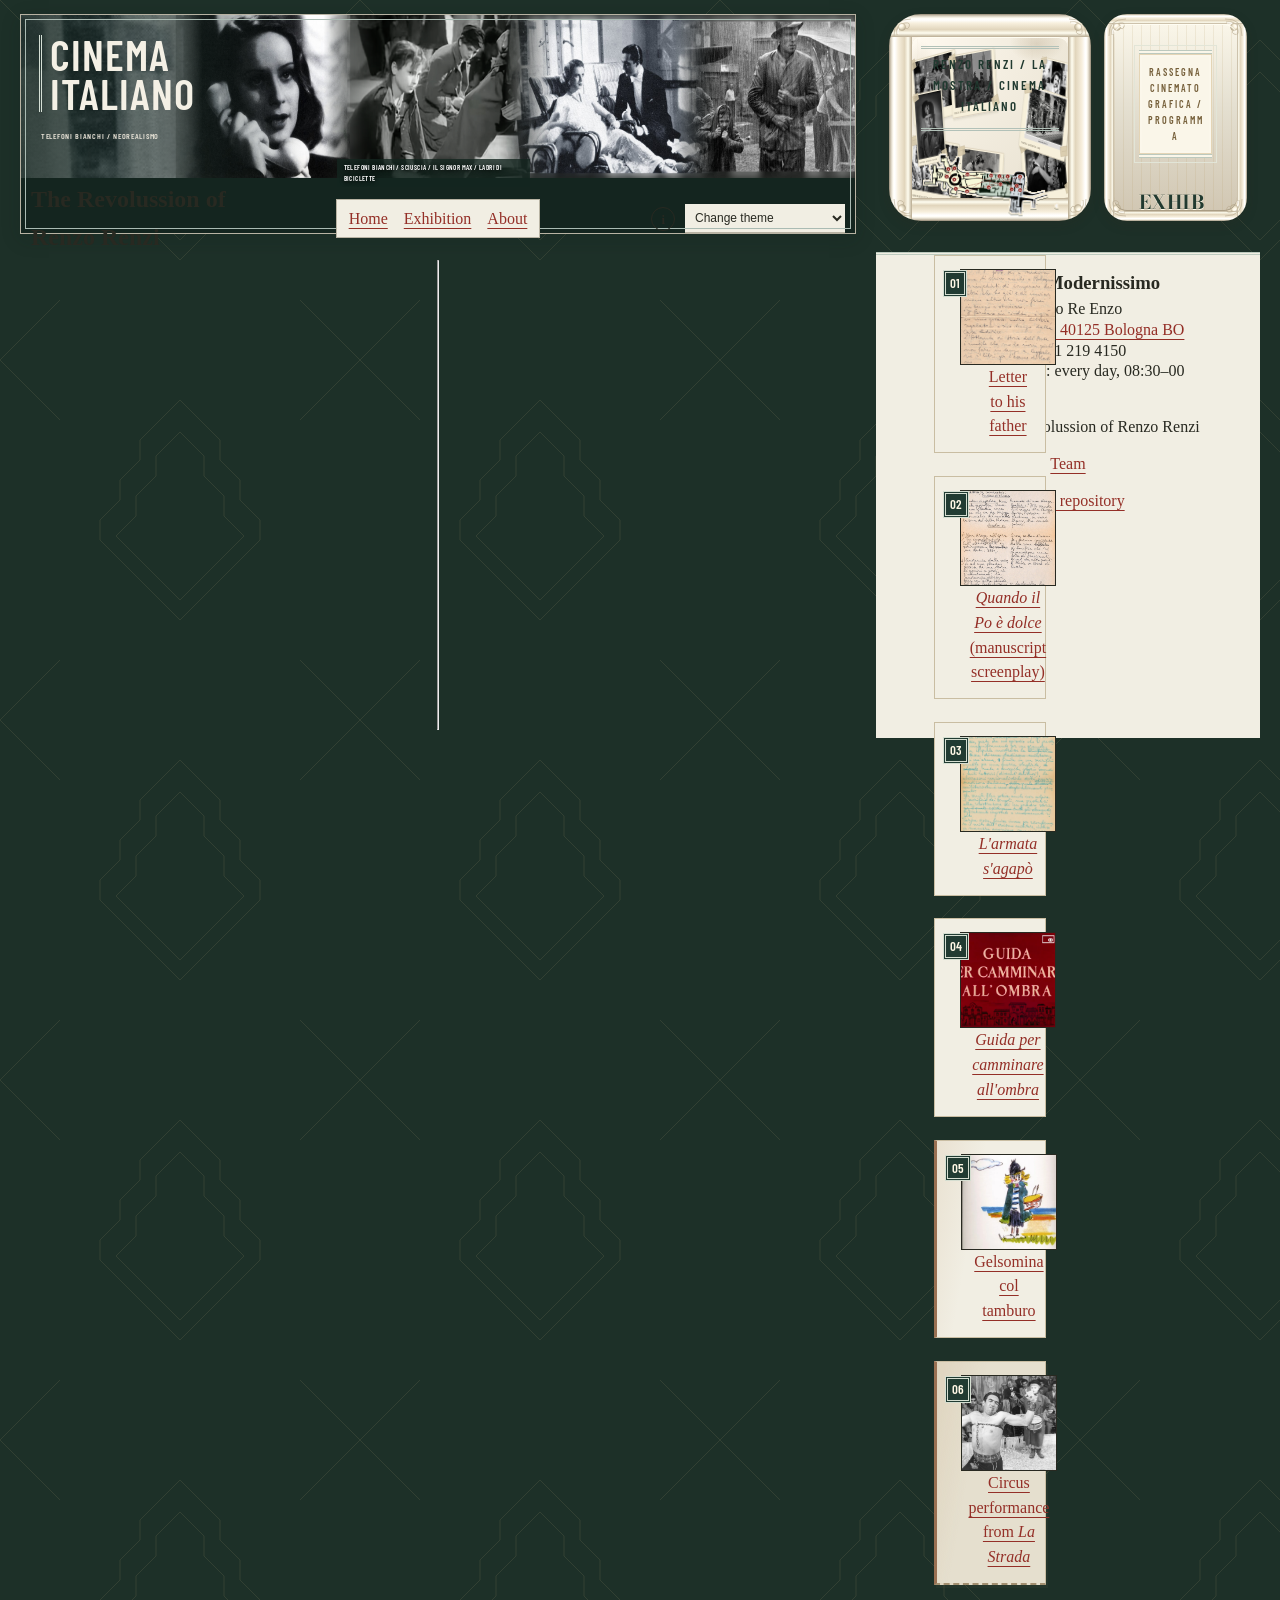
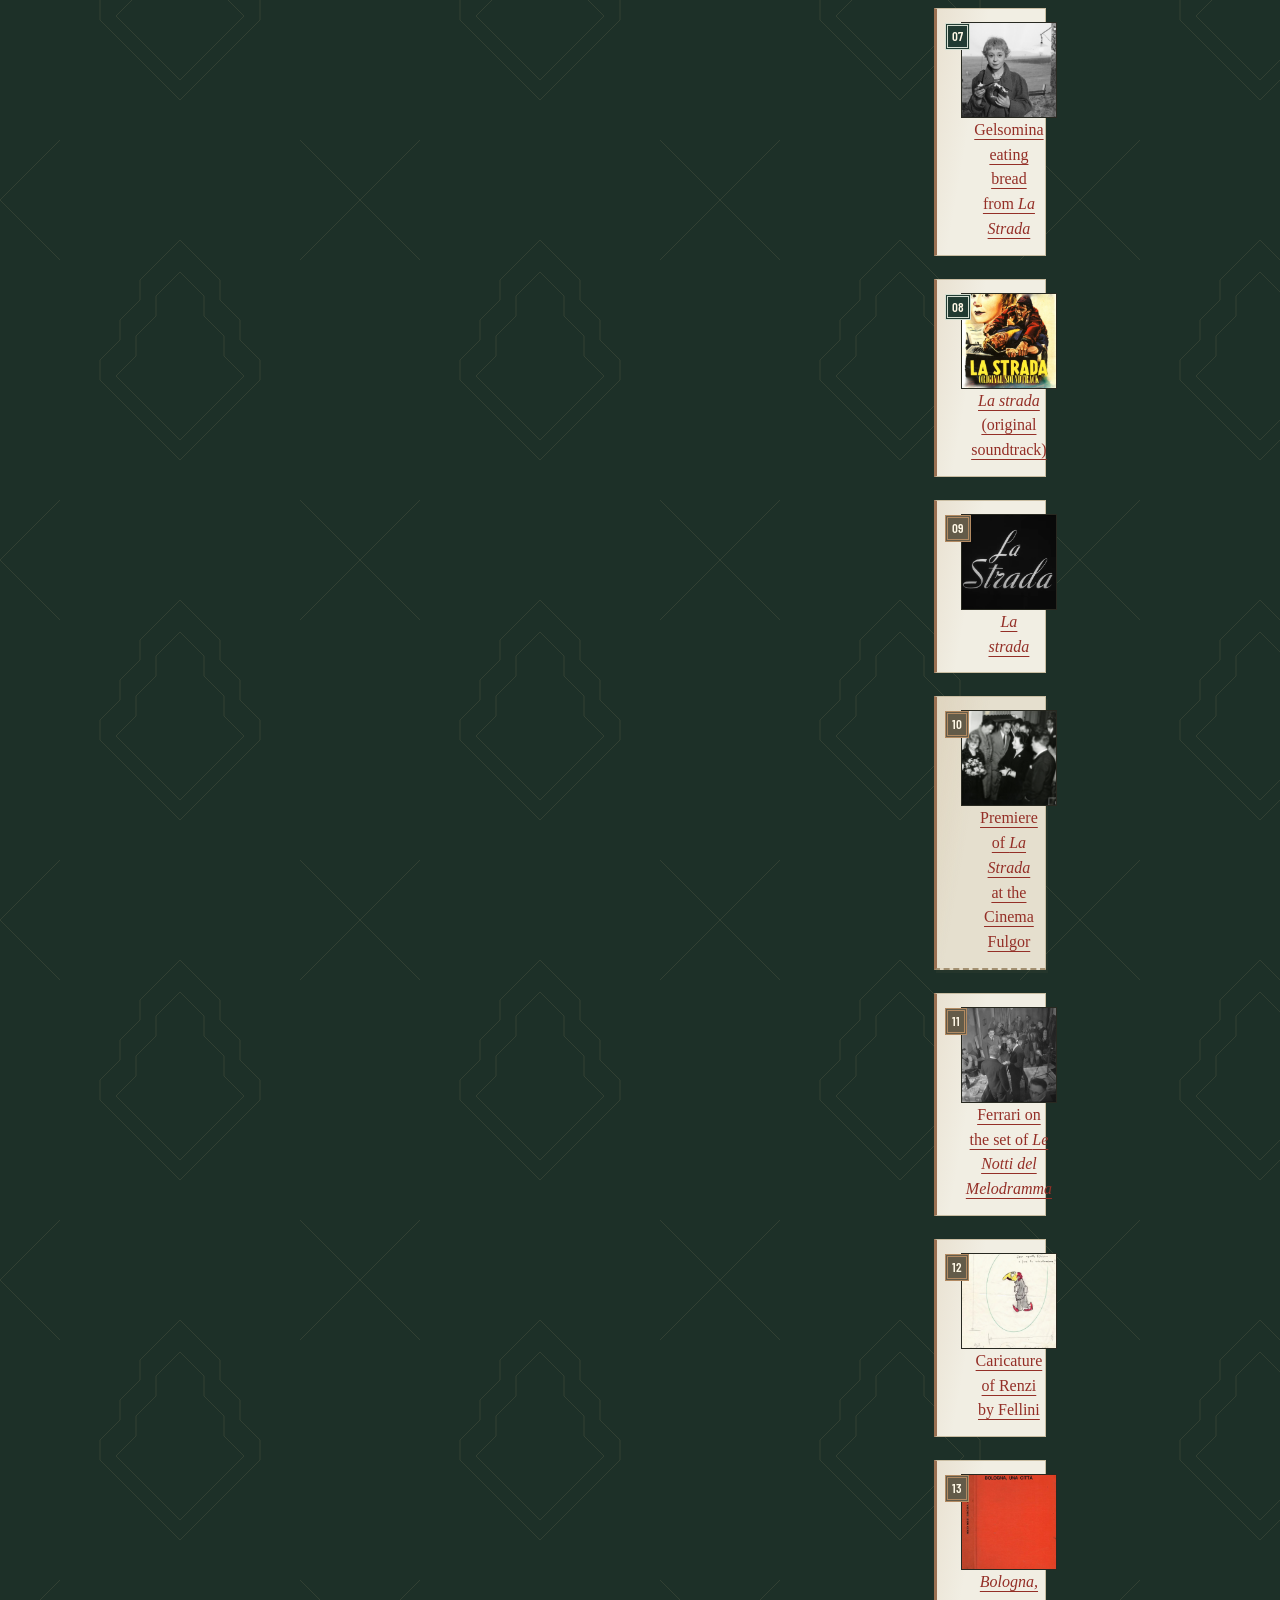
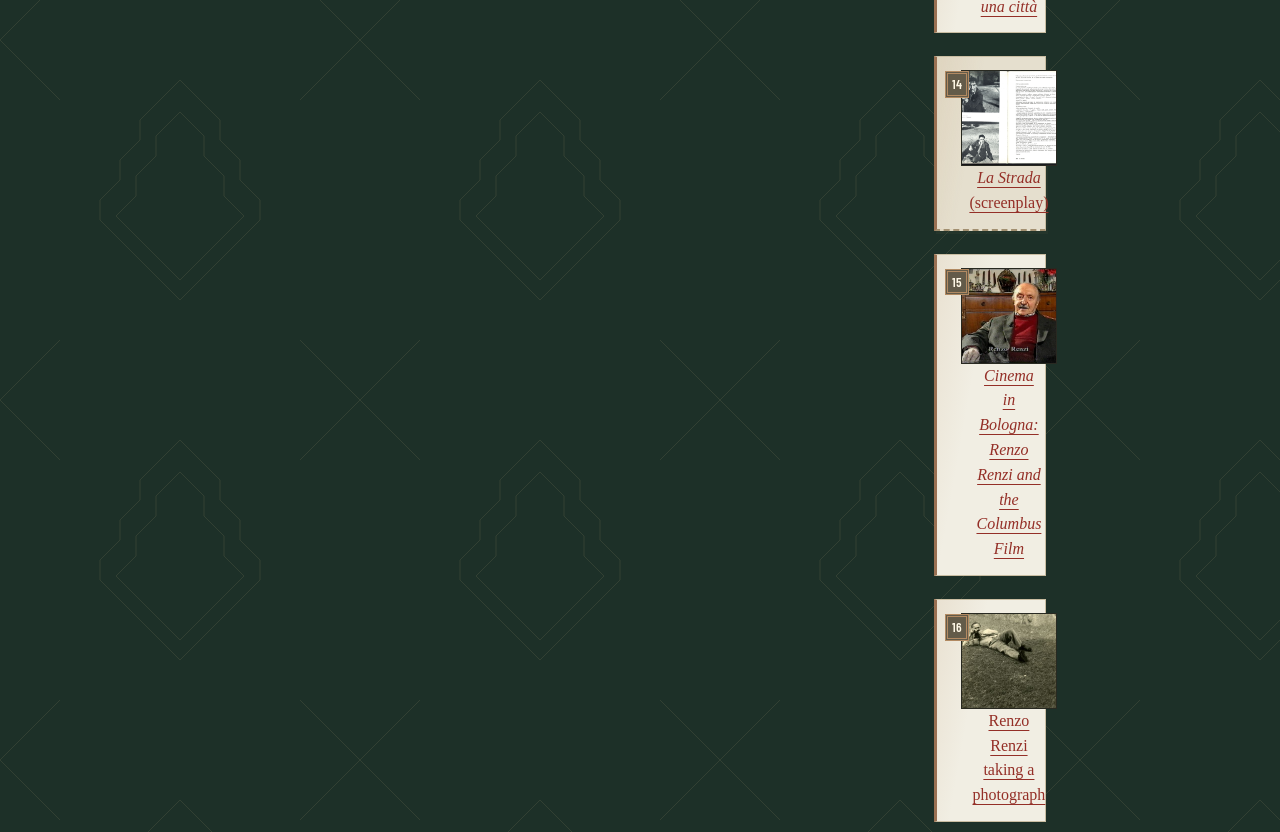
<file: map.html>
<!DOCTYPE html>
<html lang="en">
<head>
  <meta charset="UTF-8">
  <meta name="viewport" content="width=device-width, initial-scale=1.0">
  <title>Map — The Revolussion of Renzo Renzi</title>
  <link rel="stylesheet" href="css/skeleton.css">
  <link rel="stylesheet" href="css/theme-3.css" id="theme-stylesheet">
  <!-- Placeholder for the map tab switch; River should move this into the theme CSS. -->
  <style>
    #map-side:has(#tab-room:checked) #panel-narrative,
    #map-side:has(#tab-narrative:checked) #panel-room { display: none; }
    .tab-input { position: absolute; opacity: 0; pointer-events: none; }
  </style>
</head>
<body>

  <header style="display: grid; grid-template-columns: repeat(auto-fit, minmax(min(100%, 12rem), 1fr)); align-items: center; gap: 1rem; position: relative; z-index: 3;">
    <p style="margin: 0; text-align: left; font-size: 1.5em; font-weight: bold;">The Revolussion of Renzo Renzi</p>
    <div style="display: flex; align-items: center; justify-content: center; flex-wrap: wrap; gap: 0.6rem; justify-self: center;">
    <nav class="site-links" style="display: flex; flex-wrap: wrap; justify-content: center; gap: 1rem; min-width: 0;" aria-label="Site pages">
      <a href="index.html">Home</a>
      <a href="map.html">Exhibition</a>
      <a href="documentation.html">About</a>
    </nav>
    </div>
    <div style="display: flex; align-items: center; justify-content: flex-end; gap: 0.6rem; justify-self: end;">
    <details style="position: relative;">
      <summary aria-label="How to visit" title="How to visit" style="cursor: pointer; list-style: none; display: inline-block; width: 1.5rem; height: 1.5rem; line-height: 1.5rem; font-size: 0.8rem; text-align: center; border: 1px solid currentColor; border-radius: 50%; font-weight: bold;">i</summary>
      <div style="position: absolute; top: 2.2rem; left: 0; z-index: 5; width: 20rem; max-width: 90vw; padding: 0.8rem 1rem; background: Canvas; color: CanvasText; border: 1px solid currentColor; text-align: left;">
        <h2 style="font-size: 1rem; margin: 0 0 0.4rem;">How to visit</h2>
        <ol style="margin: 0; padding-left: 1.2rem;">
          <li>Choose a narrative, or open the map to start in a room.</li>
          <li>Open an item and read it in the version you prefer: read less, read more or told by Renzo.</li>
          <li>Move from one item to the next with the buttons at the bottom of the page.</li>
        </ol>
      </div>
    </details>
    <select id="theme-select" aria-label="Change theme" style="width: 10rem;"></select>
    </div>
  </header>

  <div id="map-page" style="flex: none; height: auto; display: flex; gap: 0.8rem; padding: 0 0.8rem 0.8rem;">
    <main id="map-stage" style="flex: 1 1 auto; min-width: 0; display: flex; flex-direction: column;">
      <svg id="map-svg" role="group" aria-label="Floor plan of the exhibition: one marker per item"
           viewBox="120 830 3770 1840" preserveAspectRatio="xMidYMid meet" style="display: block; width: 100%; flex: none; height: auto;">
        <image href="assets/img/museum/gallery_planimetry_no_punti.png" x="0" y="0" width="4032" height="3024"></image>
        <g id="route"></g>
        <g id="markers"></g>
      </svg>
      <ol id="route-stops" aria-label="Items of the chosen narrative" style="flex: none; display: flex; flex-wrap: wrap; justify-content: center; gap: 0.8rem; margin: 0.5rem 0 0; padding: 0; list-style: none;"></ol>
    </main>

    <aside id="map-side" aria-labelledby="map-heading" style="flex: 0 0 22rem; max-width: 40%; overflow-y: auto;">
      <h1 id="map-heading" style="font-size: 1.2rem; margin: 0 0 0.3rem;">Exhibition Map</h1>

      <p id="map-status" class="visually-hidden" role="status" aria-live="polite"></p>

      <div class="map-tab" style="margin: 0.5rem 0;">
        <input type="radio" name="map-tab" id="tab-narrative" class="tab-input" checked>
        <label for="tab-narrative" style="display: block; text-align: center; padding: 0.4rem 0.6rem; border: 1px solid currentColor; cursor: pointer;">Browse by <strong>narrative</strong></label>
        <div id="panel-narrative">
          <fieldset id="itinerary-choice" style="border: 1px solid currentColor; margin: 0.5rem 0; padding: 0.3rem 0.6rem 0.5rem;">
            <legend class="visually-hidden">Choose a narrative</legend>
          </fieldset>

          <section id="route-info" aria-labelledby="route-title">
            <h2 id="route-title" style="font-size: 1rem; margin: 0.8rem 0 0.2rem;"></h2>
            <p id="route-title-en" style="font-style: italic; margin: 0.2rem 0;"></p>
            <div id="route-description"></div>
            <a id="start-link" href="#" style="display: inline-block; margin: 0.3rem 0; font-weight: bold;">Start this itinerary</a>
          </section>
        </div>
      </div>

      <div class="map-tab" style="margin: 0.5rem 0;">
        <input type="radio" name="map-tab" id="tab-room" class="tab-input">
        <label for="tab-room" style="display: block; text-align: center; padding: 0.4rem 0.6rem; border: 1px solid currentColor; cursor: pointer;">Browse by <strong>room</strong></label>
        <div id="panel-room">
          <fieldset id="room-choice" style="border: 1px solid currentColor; margin: 0.5rem 0; padding: 0.3rem 0.6rem 0.5rem;">
            <legend class="visually-hidden">Choose a room</legend>
          </fieldset>
          <div id="room-list"></div>
        </div>
      </div>
    </aside>
  </div>

  <hr>

  <footer style="text-align: center; padding-bottom: 1.5rem; line-height: 1.3;">
      <div style="display: grid; grid-template-columns: repeat(auto-fit, minmax(min(100%, 14rem), 1fr)); gap: 1rem;">
        <section>
          <h3 style="margin: 0.4rem 0 0.2rem;">Galleria Modernissimo</h3>
          <p style="margin: 0 0 0.2rem;">Palazzo Re Enzo<br><a href="https://www.google.com/maps/search/?api=1&amp;query=Sottopasso+Re+Enzo+Bologna">Piazza Re Enzo, 40125 Bologna BO</a><br>          Tel: 051 219 4150<br>Opening hours: every day, 08:30–00</p>
        </section>
        <section>
          <p>&copy; 2024 The Revolussion of Renzo Renzi</p>
          <p><a href="documentation.html#team">Team</a></p>
          <p><a href="https://github.com/CineFiles25/MMMM-TheRevolussionOfRenzoRenzi">Github repository</a></p>
        </section>
      </div>
  </footer>

  <script src="js/main.js"></script>
  <script src="js/map.js"></script>
</body>
</html>
</file>
<file: css/theme-3.css>
/* THEME 03 / TELEFONI BIANCHI + NEOREALISMO
   设计：统一的黑白电影画册；主剧照、相纸细边、奶油纸色、墨绿与少量砖红。
   主题只负责视觉，数据、路线、页面 HTML 和 JS 保持原样。
   学习顺序：字体 → 顶栏 → Grid 地图 → 图片边框 → 票券 → 展品 → 响应式。
*/

/* 1. 本地字体。字体和许可证都在 assets/fonts，不依赖在线字体服务。
   Bodoni 用于优雅的大标题；Barlow Condensed 用于电影海报和栏目字。
*/

@font-face {
  font-family: "Cinema Bodoni";
  src: url("../assets/fonts/BodoniModa.ttf") format("truetype");
  font-weight: 400 900;
  font-display: swap;
}

@font-face {
  font-family: "Cinema Condensed";
  src: url("../assets/fonts/BarlowCondensed-SemiBold.ttf") format("truetype");
  font-weight: 600;
  font-display: swap;
}

* {
  box-sizing: border-box;
}

html {
  height: 100%;
}

body {
  height: 100%;
  margin: 0;
  display: flex;
  flex-direction: column;
  overflow: hidden;
  background-color: #1d3028;
  background-image: url("../assets/img/themes/cinema-deco-wallpaper.svg");
  color: #282921;
  font-family: Georgia, "Times New Roman", serif;
  font-size: 16px;
  line-height: 1.6;
}

a {
  color: #942f27;
  text-underline-offset: 4px;
}

a:hover {
  color: #213a30;
}

a:focus-visible,
button:focus-visible,
select:focus-visible,
input:focus-visible {
  outline: 3px solid #942f27;
  outline-offset: 3px;
}

::selection {
  background-color: #942f27;
  color: #fff9ec;
}

/* 2. 真实黑白剧照：白色电话、擦鞋童、沙龙与雨中父子。原始剧照用渐隐衔接后导出PNG，不生成或重画人物。
   背景只改变装饰，展品照片不做黑白滤镜。 */

body > header {
  position: relative;
  flex-shrink: 0;
  height: 295px;
  margin: 20px 26px 0;
  padding: 240px 10px 10px;
  border: 1px solid #b8b3a3;
  background-color: #14251f;
  background-image:
    linear-gradient(90deg, #14251fd9 0%, #14251f99 17%, #14251f00 34%),
    url("../assets/img/themes/cinema-original-stills-v3.png");
  background-position:
    center,
    center top;
  background-size:
    100% 100%,
    100% calc(100% - 55px);
  background-repeat: no-repeat;
  box-shadow: 0 5px 18px #0e1c1733;
}

body > header::before {
  content: "CINEMA\A ITALIANO";
  white-space: pre-line;
  position: absolute;
  top: 26px;
  left: 28px;
  color: #f4f0e5;
  font-family: "Cinema Condensed", Impact, sans-serif;
  font-size: 76px;
  font-weight: 600;
  line-height: .9;
  pointer-events: none;
}

body > header::after {
  content: "TELEFONI BIANCHI / NEOREALISMO";
  position: absolute;
  top: 191px;
  left: 30px;
  color: #e5e0d4;
  font-family: "Cinema Condensed", Arial, sans-serif;
  font-size: 12px;
  letter-spacing: 2px;
  pointer-events: none;
}

header nav {
  position: relative;
  z-index: 1;
  display: flex;
  align-items: center;
  gap: 14px;
  padding: 6px 12px;
  border: 1px solid #b8b3a3;
  background-color: #f1eee3;
}

header nav::before {
  content: "TELEFONI BIANCHI / SCIUSCIA / IL SIGNOR MAX / LADRI DI BICICLETTE";
  position: absolute;
  right: 9px;
  bottom: 50px;
  color: #fff;
  font-family: "Cinema Condensed", Arial, sans-serif;
  font-size: 10px;
  letter-spacing: 1px;
  padding: 3px 7px;
  background-color: #14251fc9;
  text-shadow: 0 1px 4px #000;
  pointer-events: none;
}

header label {
  color: #172c24;
  font-family: "Cinema Condensed", Arial, sans-serif;
  font-size: 13px;
  letter-spacing: 2px;
  text-transform: uppercase;
}

#theme-select {
  flex: 1;
  min-width: 0;
  padding: 6px;
  border: 0;
  border-bottom: 1px solid #b8b3a3;
  border-radius: 0;
  background-color: #f1eee3;
  color: #282921;
  font-family: Arial, sans-serif;
  font-size: 12px;
}

/* 3. Grid 明确划分两列：地图使用剩余空间，目录宽 330px。
   minmax(0, 1fr) 允许地图缩小；min-height: 0 允许内部滚动。
   较具体的选择器用于覆盖 map.html 内现有的基础布局。
*/

body #map-page {
  display: grid;
  grid-template-columns: minmax(0, 1fr) 340px;
  gap: 24px;
  min-height: 0;
  padding: 20px 26px 22px;
}

/* 4. 画册内页：统一的纸色、单线边框和留白。 */

#map-page #map-stage {
  display: flex;
  flex-direction: column;
  min-width: 0;
  min-height: 0;
  border: 1px solid #b8b3a3;
}

#map-stage::before {
  content: "RENZO RENZI / LA MOSTRA / CINEMA ITALIANO";
  flex-shrink: 0;
  padding: 5px 0 12px;
  border-top: 3px double #942f27;
  border-bottom: 3px double #b8b3a3;
  color: #213a30;
  font-family: "Cinema Condensed", Arial, sans-serif;
}

/* River: original plan silhouette, with narrow irregular paper remnants.
   Transparent outside the cut edge; original live markers and routes remain above it. */

#map-stage #map-svg {
  flex: 1;
  min-height: 0;
  width: 88%;
  height: auto;
  align-self: center;
  margin: 20px auto 28px;
  padding: 0;
  box-sizing: border-box;
  border: 0;
  background-image: url("../assets/img/themes/cinema-map-cut-paper.svg");
  background-size: contain;
  background-position: center;
  background-repeat: no-repeat;
  mix-blend-mode: normal;
  transform: rotate(-.8deg) scale(1.035);
}

#map-stage #map-svg > image {
  opacity: 0;
}

/* Cut-paper rendering uses the exact original viewBox; markers remain interactive. */

/* 同一套黑白剧照语言：父子画面作为封面人物关系的呼应，不重复图片。 */

/* 三张黑白剧照铺满横条；33.34% 的三层背景分别占左、中、右。
   深色渐变只在最下面帮助片名阅读，不再留下大块空白。 */

#map-stage::after {
  align-items: flex-end;
  justify-content: center;
  color: #fff9ec;
  font-family: "Cinema Condensed", Arial, sans-serif;
  font-size: 11px;
  letter-spacing: 1.5px;
  text-align: center;
  text-shadow: 0 1px 3px #101815;
}

/* 5. 右侧像画册目录：细线分隔，砖红只用于路线强调。 */

#map-page #map-side {
  max-width: none;
  min-width: 0;
  min-height: 0;
  border: 1px solid #b8b3a3;
  border-top: 4px solid #942f27;
  overflow-y: auto;
  overflow-wrap: break-word;
}

#map-page #map-side h1 {
  margin: 0 0 18px;
  color: #213a30;
  text-transform: uppercase;
}

#map-page #map-side h2 {
  margin: 23px 0 12px;
  font-family: "Cinema Condensed", Impact, sans-serif;
  font-size: 30px;
  font-weight: 600;
  line-height: 1.1;
}

#map-page #itinerary-choice {
  min-width: 0;
  margin: 0;
  padding: 0;
  border: 0;
}

#itinerary-choice legend {
  margin-bottom: 12px;
  font-family: "Cinema Condensed", Arial, sans-serif;
  font-size: 12px;
  letter-spacing: 2px;
  text-transform: uppercase;
}

#map-page #itinerary-choice label {
  display: flex;
  align-items: baseline;
  gap: 9px;
  margin: 0 0 7px;
  border: 1px solid #c6c0af;
  border-left: 2px solid #213a30;
  background-color: #f8f5ed;
  line-height: 1.4;
}

#map-page #itinerary-choice label:hover {
  background-color: #e0d2b6;
}

input[type="radio"] {
  flex-shrink: 0;
  accent-color: #942f27;
}

#map-side a {
  color: #282921;
  text-decoration: none;
}

#map-side a:hover {
  color: #942f27;
  text-decoration: underline;
}

#map-page #map-side li {
  margin: 0;
  padding: 9px 0 9px 3px;
  border-bottom: 1px solid #c9b999;
  font-size: 14px;
  line-height: 1.45;
}

#map-side li::marker {
  color: #942f27;
  font-weight: bold;
}

/* 片名式栏目字与衬线正文，模拟电影宣传单的层级。 */

#map-page #map-side h3 {
  font-family: "Cinema Condensed", Arial, sans-serif;
  text-transform: uppercase;
  letter-spacing: .6px;
}

#map-page #map-side li a {
  font-family: "Times New Roman", Times, Georgia, serif;
  font-weight: 400;
}

#map-page #start-link {
  display: block;
  margin: 18px 0;
  padding: 11px 14px;
  border: 3px double #f5eedf;
  outline: 1px solid #942f27;
  background-color: #942f27;
  color: #fff9ec;
  font-family: "Cinema Condensed", Arial, sans-serif;
  font-size: 16px;
  text-transform: uppercase;
  letter-spacing: 1px;
}

#map-page #start-link:hover {
  background-color: #213a30;
}

#map-svg .marker-dot {
  fill: #942f27;
}

#map-svg .route-line {
  stroke: #942f27;
  stroke-width: 10;
}

#map-svg .marker:hover .marker-dot,
#map-svg .marker:focus .marker-dot {
  fill: #213a30;
  stroke: #fff9ec;
}

#map-svg .marker:hover .marker-num,
#map-svg .marker:focus .marker-num {
  fill: #fff9ec;
}

/* 6. 展品像一页电影刊物：大标题、元数据分隔线、图文环绕。
   float 是文字环绕图片；clear: both 让版权回到图片下方。
   overflow: auto 让 article 容器包住浮动图片，不需要改 HTML。
*/

#item-main {
  flex: 1;
  min-height: 0;
  padding: 24px;
  overflow-y: auto;
}

#item-layout {
  max-width: 1100px;
  margin: 0 auto;
  padding: 30px;
  border: 1px solid #b9a783;
  border-top: 6px solid #213a30;
  background-color: #f5eedf;
  overflow: auto;
}

#item-main h1 {
  margin: 0 0 20px;
  color: #942f27;
  font-family: "Cinema Bodoni", Georgia, serif;
  font-size: 52px;
  font-weight: 700;
  line-height: 1.05;
  overflow-wrap: break-word;
}

#item-context {
  margin: 0 0 25px;
  padding-bottom: 18px;
  border-bottom: 3px double #bdcbbf;
  font-size: 15px;
}

#item-media img {
  padding: 7px;
  border: 1px solid #b5a381;
  background-color: #e9dfca;
  box-shadow: 0 3px 8px #28292118;
}

#item-text {
  font-size: 18px;
  line-height: 1.85;
  overflow-wrap: break-word;
}

.item-rights {
  clear: both;
  margin-top: 24px;
  padding-top: 14px;
  border-top: 1px solid #b9a783;
  color: #76664a;
}

#item-media iframe {
  display: block;
  width: 100%;
  margin: 20px 0;
  border: 0;
}

body > footer {
  flex-shrink: 0;
  padding: 10px 24px;
  border-top: 3px double #bdcbbf;
  background-color: #f1eee3;
}

footer nav {
  display: flex;
  justify-content: space-between;
  align-items: center;
  gap: 12px;
}

button {
  min-height: 44px;
  padding: 8px 22px;
  border: 3px double #f5eedf;
  outline: 1px solid #213a30;
  background-color: #213a30;
  color: #fff9ec;
  font-family: "Cinema Condensed", Arial, sans-serif;
  font-size: 16px;
  cursor: pointer;
}

button:hover:not(:disabled) {
  background-color: #942f27;
}

button:disabled {
  opacity: 0.4;
  cursor: default;
}

/* 7. 电影装潢与交互。
   :has(input:checked) 选中包含已勾选单选框的标签，让路线选择可见。
   transition 只做状态之间的过渡；悬停动画不改变数据或导航逻辑。
*/

#map-page #map-side::before {
  content: "RASSEGNA CINEMATOGRAFICA / PROGRAMMA";
  display: block;
  font-family: "Cinema Condensed", Arial, sans-serif;
  font-size: 10px;
}

/* 目录末尾也是剧照与相纸，不使用彩色海报或倾斜贴纸。 */

#map-page #map-side::after {
  content: "ROMA CITTÀ APERTA / ROBERTO ROSSELLINI / 1945";
  display: flex;
  align-items: flex-end;
  min-height: 205px;
  margin: 28px 1px 6px;
  padding: 9px;
  border: 5px solid #faf7ee;
  outline: 1px solid #b8b3a3;
  background-color: #343631;
  background-image:
    linear-gradient(0deg, #101815e6, transparent 65%),
    url("../assets/img/themes/roma-street-still.jpg");
  background-position: center;
  background-size: cover;
  color: #fff9ec;
  font-family: "Cinema Condensed", Arial, sans-serif;
  font-size: 10px;
  line-height: 1.5;
  letter-spacing: 1px;
  text-shadow: 0 1px 3px #101815;
}

#map-page #itinerary-choice label {
  transition: background-color 200ms ease, border-color 200ms ease, transform 200ms ease;
}

#map-page #itinerary-choice label:has(input:checked) {
  border-left-color: #942f27;
  background-color: #e6e1d4;
  font-weight: bold;
}

#map-page #itinerary-choice label:focus-within {
  outline: 2px solid #942f27;
  outline-offset: 2px;
}

#map-side li a {
  display: inline-block;
  transition: color 200ms ease, transform 200ms ease;
}

#map-page #start-link,
button {
  transition: background-color 200ms ease, box-shadow 200ms ease, transform 200ms ease;
}

#item-media img {
  transition: box-shadow 300ms ease;
}

#map-svg .marker-dot {
  transition: fill 200ms ease, stroke-width 200ms ease, filter 200ms ease;
}

#map-svg .marker:hover .marker-dot,
#map-svg .marker:focus .marker-dot {
  stroke-width: 15;
  filter: drop-shadow(0 3px 5px #282921);
}

/* 只有具有鼠标悬停能力的设备才运行悬停效果，触屏不依赖 hover。 */

@media (hover: hover) {
  #map-page #itinerary-choice label:hover {
    transform: translateX(3px);
  }

  #map-side li a:hover {
    transform: translateX(4px);
  }

  #map-page #start-link:hover,
  button:hover:not(:disabled) {
    transform: translateY(-2px);
    box-shadow: 3px 4px 0 #bda77c;
  }

  #item-media img:hover {
    box-shadow: 0 5px 14px #28292130;
  }

  #map-svg:hover .route-line {
    animation: itinerary-flow 4s linear infinite;
  }
}

/* 只在鼠标进入地图时，让原有虚线缓慢前进，不移动标记。 */

@keyframes itinerary-flow {
  from {
    stroke-dashoffset: 0;
  }

  to {
    stroke-dashoffset: -148;
  }
}

/* 白色电话片的现代室内装饰：阶梯、对称线与菱形角花。
   与主题四的胶片边框区分；border-image 只影响外框，不移动地图标记。 */

#map-page #map-stage,
#map-page #map-side,
#item-layout {
  border: 10px solid #213b32;
  border-image-source: url("../assets/img/themes/cinema-deco-frame-ivory.svg");
  border-image-slice: 30;
  border-image-repeat: stretch;
}

body > header {
  outline: 1px solid #aabbb3;
  outline-offset: -6px;
}

body > header::before {
  padding-left: 14px;
  border-left: 3px double #d5dfd5;
  letter-spacing: 3px;
  text-shadow: none;
}

#map-stage::before {
  border-top-color: #b2c1b8;
  border-bottom-color: #b2c1b8;
  text-align: center;
}

#map-page #map-side h1 {
  font-style: normal;
}

#map-page #map-side::before {
  color: #76603b;
  border-bottom-color: #b2c1b8;
  text-align: center;
}

#map-page #map-side h2 {
  font-style: normal;
  color: #213b32;
}

/* 8. 响应式：缩小海报标题，地图和目录在手机上上下排列。 */

@media (min-width: 701px) and (max-width: 1600px) {
  body > header {
    background-image:
      linear-gradient(90deg, #14251fd9 0%, #14251f99 17%, #14251f00 34%),
      url("../assets/img/themes/cinema-original-stills-v3-medium.png");
  }
}

@media (max-width: 1100px) {
  body > header::before {
    top: 35px;
    font-size: 70px;
  }

  body > header::after {
    top: 190px;
    font-size: 11px;
    letter-spacing: 1px;
  }

  body #map-page {
    grid-template-columns: minmax(0, 1fr) 290px;
    gap: 18px;
  }
}

@media (max-width: 700px) {
  body > header {
    height: 221px;
    margin: 10px 12px 0;
    padding: 170px 5px 7px;
    background-image:
      linear-gradient(180deg, #14251f99, #14251f00 40%),
      url("../assets/img/themes/cinema-original-stills-v3-mobile.png");
    background-size:
      100% 100%,
      100% 105px;
    background-position:
      center,
      center 73px;
  }

  body > header::before {
    top: 13px;
    left: 14px;
    font-size: 39px;
    letter-spacing: .5px;
    white-space: normal;
  }

  body > header::after {
    top: 60px;
    left: 15px;
    width: 90%;
    font-size: 9px;
    letter-spacing: 1px;
  }

  header nav {
    gap: 6px;
    padding: 5px;
  }

  header nav::before {
    bottom: 44px;
    right: 4px;
    font-size: 6px;
    letter-spacing: .3px;
  }

  header label {
    font-size: 10px;
    letter-spacing: 0;
  }

  #theme-select {
    width: 0;
    max-width: none;
    font-size: 11px;
  }

  body #map-page {
    grid-template-columns: minmax(0, 1fr);
    grid-template-rows: 42% minmax(0, 1fr);
    gap: 14px;
    padding: 12px;
  }

  #map-stage::before {
    padding-bottom: 5px;
  }

  #map-stage::after {
    flex-basis: 65px;
    margin-top: 4px;
    padding: 4px;
    border-width: 3px;
    font-size: 8px;
    letter-spacing: 0;
  }

  #map-page #map-side h1 {
    margin-bottom: 14px;
  }

  #item-main {
    padding: 12px;
  }

  #item-layout {
    padding: 18px;
  }

  #item-main h1 {
    font-size: 34px;
  }

  #item-text {
    font-size: 17px;
  }
}

@media (max-height: 650px) and (min-width: 701px) {
  body > header {
    height: 190px;
    margin-top: 10px;
    padding-top: 140px;
  }

  body > header::before {
    top: 12px;
    font-size: 48px;
  }

  body > header::after {
    top: 103px;
    font-size: 9px;
  }
}

/* 系统开启“减少动态效果”时，保留视觉设计但停止动画和过渡。 */

@media (prefers-reduced-motion: reduce) {
  body > header,
  body > header::before,
  #map-page #itinerary-choice label,
  #map-side li a,
  #map-page #start-link,
  button,
  #item-media img,
  #map-svg .marker-dot {
    transition: none;
  }

  #map-svg:hover .route-line {
    animation: none;
  }

  #map-page #itinerary-choice label:hover,
  #map-side li a:hover,
  #map-page #start-link:hover,
  button:hover:not(:disabled),
  #item-media img:hover {
    transform: none;
  }
}

/* 横屏高度较小时，缩小图片带，优先给地图留出空间。 */

@media (max-height: 650px) and (min-width: 701px) {
  #map-stage::after {
    flex-basis: 70px;
  }
}

/* River: match the team's current HTML ids (HTML-IDS.md).
   Keep the existing two-column grid and independently scrolling media/text.
   仅调整 CSS 选择器和外观，不修改队友的 HTML 或交互代码。 */

body > header {
  display: block;
}

header nav {
  width: 100%;
}

#item-main {
  overflow: hidden;
}

#item-main #item-layout {
  width: 100%;
  max-width: none;
  height: 100%;
  min-height: 0;
  margin: 0;
  overflow: hidden;
}

#item-media, #item-info {
  min-width: 0;
  min-height: 0;
  overflow: auto;
}

#item-info {
  padding: 0 12px 16px;
}

#item-media img {
  float: none;
  width: auto;
  height: auto;
  max-width: 100%;
  max-height: 100%;
  margin: 0;
  flex-shrink: 0;
  transform: none;
}

#item-media.multi img {
  max-height: none;
}

#item-media iframe {
  height: auto;
  aspect-ratio: 16 / 9;
  max-height: 100%;
}

@media (max-width: 700px) {
  #item-main #item-layout {
    padding: 12px;
    gap: 12px;
  }

  #item-info {
    padding: 0 6px 12px;
  }

  #item-media img {
    max-width: 100%;
  }
}

/* River: shared map layout, with an Art Deco cinema programme for theme 3.
   Existing HTML, route order and links are unchanged. */

/* River: animate static archive prints in the document, not inside a cached SVG.
   Each print opens and settles once; the final eight-print desk remains in place. */

#map-page #map-stage {
  position: relative;
  isolation: isolate;
}

#map-stage::after {
  content: "";
  display: block;
  position: absolute;
  inset: 0;
  z-index: 0;
  margin: 0;
  padding: 0;
  border: 0;
  outline: 0;
  flex: none;
  width: auto;
  height: auto;
  background-color: transparent;
  background-image:
    url("../assets/img/themes/cinema-archive-print-08.svg"),
    url("../assets/img/themes/cinema-archive-print-07.svg"),
    url("../assets/img/themes/cinema-archive-print-06.svg"),
    url("../assets/img/themes/cinema-archive-print-05.svg"),
    url("../assets/img/themes/cinema-archive-print-04.svg"),
    url("../assets/img/themes/cinema-archive-print-03.svg"),
    url("../assets/img/themes/cinema-archive-print-02.svg"),
    url("../assets/img/themes/cinema-archive-print-01.svg");
  background-size:
    0% 0%,
    0% 0%,
    0% 0%,
    0% 0%,
    0% 0%,
    0% 0%,
    0% 0%,
    0% 0%;
  background-position: center;
  background-repeat: no-repeat;
  pointer-events: none;
  animation: cinema-archive-build 2s linear both;
}

#map-stage::before,
#map-stage #map-svg {
  position: relative;
  z-index: 1;
}

#map-stage::before {
  font-size: 13px;
  letter-spacing: 2px;
}

#map-page #map-side {
  padding: 20px;
}

#map-page #map-side h1 {
  line-height: 1.05;
}

#map-side #route-info,
#map-side .room-section {
  margin: 22px 0;
  padding: 18px;
  border: 1px solid #d9ded2;
  border-top: 4px double #afbeb4;
  box-shadow: 3px 4px 0 #213b3214;
}

#map-page #route-info h2 {
  margin: 0 0 14px;
  font-size: 29px;
  line-height: 1.2;
}

#map-side #route-description {
  font-size: 16px;
  line-height: 1.75;
}

#map-page #itinerary-choice label {
  font-size: 15px;
  padding: 12px;
}

#map-page #itinerary-choice label:has(input:checked) {
  background: #213b32;
  color: #fff8e6;
  border-color: #afbeb4;
}

/* CSS counters give the existing ordered stops the rhythm of programme entries. */

#map-side #route-stops {
  list-style: none;
  padding: 0;
  margin: 20px 0 0;
  counter-reset: programme;
}

#map-page #route-stops li {
  position: relative;
  counter-increment: programme;
  margin-bottom: 10px;
  padding: 13px 10px 13px 46px;
  border: 1px solid #c9bda2;
  background: #f1eee3;
  font-size: 16px;
  line-height: 1.55;
}

#route-stops li::before {
  content: counter(programme, decimal-leading-zero);
  position: absolute;
  left: 8px;
  top: 14px;
  padding: 0 4px;
  border: 3px double #d5ded1;
  background: #213b32;
  color: #fff8e6;
  font: 13px/1.6 "Cinema Condensed", sans-serif;
}

#map-side #route-stops a {
  display: block;
}

#map-page #route-stops li:hover,
#map-page #route-stops li:focus-within {
  background: #e8dfc9;
  border-color: #942f27;
}

#map-side .room-section h3 {
  margin-top: 0;
  padding-bottom: 12px;
  border-bottom: 3px double #d9ded2;
  font-size: 22px;
  line-height: 1.3;
}

#map-side .room-section > p:not(.room-intro):first-of-type {
  font-weight: 700;
  font-style: italic;
}

#map-side .room-section p {
  font-size: 15px;
  line-height: 1.75;
}

#map-side .room-section ul {
  padding-left: 18px;
}

#map-page #map-side .room-section li {
  padding: 12px 0;
  font-size: 16px;
}

#map-side .room-transition {
  font-style: italic;
}

/* The former static stills now form a quiet backdrop to the real collection.
   The 220px slide pitch preserves the team's existing scrolling loop. */

body > .indexslider {
  height: 132px;
  flex-shrink: 0;
  margin: 0 20px 12px;
  border: 7px solid #213b32;
  border-image: url("../assets/img/themes/cinema-deco-frame-ivory.svg") 30 stretch;
  color: #fff8e6;
}

body > .indexslider .indexslide-track {
  height: 100%;
  padding-top: 0;
}

body > .indexslider .index-slide {
  width: 220px;
  height: 100%;
  padding: 8px 16px;
}

body > .indexslider .index-slide:hover {
  background: #fff8e61a;
  color: #fff8e6;
}

body > .indexslider .index-caption {
  font: 11px/1.5 "Cinema Condensed", sans-serif;
  letter-spacing: .4px;
}

@media (min-width: 901px) {
  body:has(> #map-page) {
    display: grid;
    grid-template-columns: minmax(0, 1fr) clamp(360px, 30vw, 530px);
    grid-template-rows: 220px minmax(0, 1fr) 132px;
    grid-template-areas: "masthead reading" "plan reading" "collection collection";
    gap: 18px 20px;
    padding: 14px 20px 12px;
  }

  body:has(> #map-page) > header {
    grid-area: masthead;
    width: 100%;
    min-width: 0;
    height: 220px;
    margin: 0;
    padding-top: 165px;
  }

  body:has(> #map-page) > header::before {
    top: 20px;
    left: 18px;
    font-size: 43px;
    letter-spacing: 1px;
    padding-left: 8px;
  }

  body:has(> #map-page) > header::after {
    top: 115px;
    left: 20px;
    font-size: 8px;
    letter-spacing: .7px;
  }

  body:has(> #map-page) header nav::before {
    font-size: 7px;
    letter-spacing: .4px;
  }

  body:has(> #map-page) #map-page {
    display: contents;
  }

  body:has(> #map-page) #map-stage {
    grid-area: plan;
    min-width: 0;
    min-height: 0;
  }

  body:has(> #map-page) #map-side {
    grid-area: reading;
    height: 100%;
    min-height: 0;
    max-width: none;
    margin: 0;
    overflow-y: auto;
  }

  body:has(> #map-page) > .indexslider {
    grid-area: collection;
    min-width: 0;
    height: 132px;
    margin: 0;
  }
}

@media (min-width: 901px) and (max-width: 1200px) {
  body:has(> #map-page) {
    grid-template-columns: minmax(0, 1fr) 340px;
    gap: 16px;
  }

  body:has(> #map-page) #map-side {
    padding: 17px;
  }

  body:has(> #map-page) > header::before {
    font-size: 32px;
  }

  body:has(> #map-page) > header::after {
    top: 100px;
    font-size: 7px;
  }
}

@media (max-height: 650px) and (min-width: 901px) {
  body:has(> #map-page) {
    grid-template-rows: 176px minmax(0, 1fr) 108px;
    gap: 12px 18px;
    padding-top: 10px;
  }

  body:has(> #map-page) > header {
    height: 176px;
    padding-top: 121px;
  }

  body:has(> #map-page) > header::before {
    top: 14px;
    font-size: 32px;
  }

  body:has(> #map-page) > header::after {
    top: 83px;
  }

  body:has(> #map-page) > .indexslider {
    height: 108px;
  }
}

@media (max-width: 700px) {
  body > .indexslider {
    height: 108px;
    margin: 0 12px 10px;
  }

  #map-page #map-side {
    padding: 12px;
  }

  #map-side #route-info, #map-side .room-section {
    padding: 14px;
  }
}

/* River / theme 3: polished interiors and everyday hardship share one surface.
   These decorative layers never cover links or change the map coordinates.
   The original SVG texture draws damp marks, torn edges and linen repairs. */

#map-page #map-side::before {
  padding: 10px 8px;
  border-top: 4px double #bcc9be;
  border-bottom: 4px double #bcc9be;
  outline: 1px solid #e2e5d7;
  outline-offset: 4px;
  margin: 6px 5px 20px;
  background: #faf6e9;
  letter-spacing: 2px;
}

#map-page #map-side h1 {
  padding: 14px 5px 18px;
  border-bottom: 4px double #bcc9be;
  font-family: "Cinema Bodoni", Georgia, serif;
  font-size: 32px;
  font-weight: 700;
  letter-spacing: .5px;
}

#map-side #route-info {
  border: 4px double #bcc9be;
  box-shadow: 4px 5px 0 #80664422;
}

/* Later entries interrupt the pristine paper with rust, mending and rougher stock.
   nth-child changes only the decoration, never the content or its sequence. */

#map-page #route-stops li:nth-child(n/**/+5) {
  border-left: 3px solid #997052;
  background-image: linear-gradient(100deg, #b3895620, transparent 35%);
}

#map-page #route-stops li:nth-child(4n/**/+6) {
  border-bottom: 2px dashed #a28f70;
  background-color: #e5dfce;
  box-shadow: 2px 3px 0 #6f654b16;
}

#map-page #route-stops li:nth-child(n/**/+9)::before {
  background: #635b49;
  border-color: #b28a62;
}

#map-side .room-section {
  position: relative;
}

#map-side .room-section:nth-of-type(even) {
  border-color: #a38a68;
  border-left: 4px solid #947252;
}

#map-side .room-section:nth-of-type(n/**/+3) {
  border-top: 3px double #8d6a4f;
  box-shadow: 3px 4px 0 #6c61492b;
}

/* A little stitched repair bridges the frame, with no text or fake buttons. */

#map-side .room-section:nth-of-type(even)::after {
  content: "";
  position: absolute;
  right: 13px;
  top: -12px;
  width: 58px;
  height: 22px;
  transform: rotate(-7deg);
  border-top: 1px dashed #897351;
  border-bottom: 1px dashed #897351;
  background: repeating-linear-gradient(0deg, #cebb93cc 0 3px, #dfcfadcc 3px 4px);
  box-shadow: 1px 2px 2px #50422c20;
  pointer-events: none;
}

#map-side .room-transition {
  margin: 24px 8px;
  padding: 12px;
  border-top: 1px dashed #9f8d6d;
  border-bottom: 1px dashed #9f8d6d;
  background: #d8ceba88;
  color: #554c3b;
}

@media (max-width: 700px) {
  #map-page #map-side h1 {
    font-size: 27px;
  }

  #map-page #map-side::before {
    letter-spacing: 1px;
  }
}

/* River: gloss white industrial enamel and chrome; straight stepped mouldings.
   The border asset is decorative, with no changes to the SVG map or coordinates. */

#map-page #map-stage {
  border-width: 23px;
  padding: 9px;
}

/* The moving collection shares the repaired-paper motif, while images stay intact.
   Occasional linen bands and rust-coloured dividers break the polished rhythm. */

body > .indexslider {
  border-width: 9px;
  box-shadow: inset 0 1px 0 #f9f6e9, 0 3px 0 #091e1855;
}

body > .indexslider .index-slide {
  position: relative;
  border-right: 3px double #dae4d577;
  background-image: linear-gradient(110deg, #e1c78810, transparent 45%);
}

body > .indexslider .index-slide:nth-child(4n/**/+2) {
  border-right: 2px dashed #ae8969;
  background-color: #7e684a25;
}

body > .indexslider .index-slide:nth-child(4n/**/+3)::after {
  content: "";
  position: absolute;
  right: -15px;
  top: 4px;
  width: 34px;
  height: 13px;
  transform: rotate(-8deg);
  border-top: 1px dashed #8b7553;
  border-bottom: 1px dashed #8b7553;
  background: repeating-linear-gradient(0deg, #c7b38ecc 0 2px, #e0d0adcc 2px 3px);
  pointer-events: none;
}

body > .indexslider .index-caption {
  color: #fff5dc;
}

@media (max-width: 700px) {
  #map-page #map-stage {
    border-width: 15px;
    padding: 5px;
  }

  body > .indexslider {
    border-width: 7px;
  }
}

/* 背景统一配置：地图、侧栏、阅读内页、藏品带；顺序为从上到下。
   修改某张图片时，保留同一列表内的纸纹、笔墨和页边层。 */

/* 背景统一配置 / Theme 3.
   地图：风化纸纹 + 象牙纸色；侧栏：细金线 + 渐旧纸色。
   藏品带：修补纹理 + 深色阅读遮罩 + 三张历史剧照。
   图层从上到下排列，分别指定尺寸、位置和重复方式。 */

#map-page #map-stage {
  background-color: #eee9d9;
  /* River: paper desk base; photo prints live on the independent ::after layer. */
}

#map-page #map-side {
  background-color: #e4dfd0;
}

#map-side #route-info {
  background-color: #faf7ed;
  background-image: linear-gradient(135deg, #fffdf3, #eee5d2);
  background-size: 100% 100%;
  background-position: center;
  background-repeat: no-repeat;
}

#map-side .room-section {
  background-color: #f8f3e6;
  background-image: none;
}

#map-side .room-section:nth-of-type(even) {
  background-image: url("../assets/img/themes/cinema-weathered-paper.svg");
  background-size: 100% 100%;
  background-position: center;
  background-repeat: no-repeat;
}

#map-side .room-section:nth-of-type(n/**/+3) {
  background-color: #e8e0ce;
}

body > .indexslider {
  background-color: #14251f;
  background-image:
    url("../assets/img/themes/cinema-weathered-paper.svg"),
    linear-gradient(#14251fd9, #14251feb),
    url("../assets/img/themes/cinema-bicycle-thieves.png"),
    url("../assets/img/themes/cinema-sciuscia-boys.png"),
    url("../assets/img/themes/cinema-umberto-d.png");
  background-size:
    100% 100%,
    100% 100%,
    33.34% auto,
    33.34% auto,
    33.34% auto;
  background-position:
    center,
    center,
    left 26%,
    center 35%,
    right 44%;
  background-repeat:
    no-repeat,
    no-repeat,
    no-repeat,
    no-repeat,
    no-repeat;
}

/* River / sidebar only: strengthen the map's modern ivory-and-chrome language.
   Same border width, padding, type and flow: no reading content moves.
   Existing paper, damp marks, rust and stitched ::after patches remain untouched. */

#map-side #route-info {
  position: relative;
}

#map-side #route-info::before,
#map-side .room-section::before {
  content: "";
  position: absolute;
  inset: 7px;
  /* Fixed-height ornaments cannot stretch down into headings or paragraphs. */
  background-image:
    url("../assets/img/themes/cinema-deco-reading-top-ivory.svg"),
    url("../assets/img/themes/cinema-deco-reading-bottom-ivory.svg");
  background-size:
    100% 24px,
    100% 24px;
  background-position:
    center top,
    center bottom;
  background-repeat:
    no-repeat,
    no-repeat;
  pointer-events: none;
  opacity: .85;
}

/* More worn pages keep their rougher character and their original repair patches. */

#map-side .room-section:nth-of-type(n/**/+2)::before {
  opacity: .55;
}

#map-page #map-side h1 {
  text-shadow: 0 1px 0 #fff9e8;
}

#map-page #map-side::before {
  box-shadow: inset 0 0 0 1px #e4d5b6, inset 0 0 0 3px #fffaf033;
}

/* River / readable period press: Bodoni section heads and newspaper-style text.
   Keep Exhibition Map, masthead typography, all paper textures and repairs unchanged. */

#map-side #route-info h2,
#map-side .room-section h3 {
  font-family: "Cinema Bodoni", Georgia, serif;
  font-weight: 600;
  letter-spacing: .1px;
  text-transform: none;
}

#map-side #route-info h2 {
  font-size: 25px;
  line-height: 1.25;
}

#map-side #route-description,
#map-side #route-info > p,
#map-side .room-section p,
#map-side .room-transition {
  font-family: "Times New Roman", Times, Georgia, serif;
  font-size: 17px;
  line-height: 1.65;
}

#map-page #map-side li a {
  line-height: 1.5;
}

#item-info #item-text,
#item-info #item-room-intro {
  font-family: "Times New Roman", Times, Georgia, serif;
  font-size: 18px;
  line-height: 1.75;
}

#item-info #item-text h2,
#item-info #item-text h3 {
  font-family: "Cinema Bodoni", Georgia, serif;
  font-weight: 600;
}

@media (max-width: 700px) {
  #map-stage #map-svg {
    width: 94%;
    margin: 20px auto 28px;
    padding: 0;
  }
}

/* Archive visibility is independent of legacy decorative-strip breakpoints. */

#map-page #map-stage::after {
  display: block;
}

@keyframes cinema-archive-build {
  0% {
    --archive-a: 0;
    --archive-b: 0;
    background-size:
      100% 100%,
      100% 100%,
      100% 100%,
      100% 100%,
      100% 100%,
      100% 100%,
      100% 100%,
      100% 100%;
    background-position:
      calc(50% - 28px) 0px,
      calc(50% + 28px) 0px,
      calc(50% - 28px) 0px,
      calc(50% - 28px) 0px,
      calc(50% + 28px) 0px,
      calc(50% - 28px) 0px,
      calc(50% + 28px) 0px,
      calc(50% - 28px) 0px;
    animation-timing-function: cubic-bezier(.16,1,.3,1);
  }

  50% {
    --archive-a: 1;
    --archive-b: 0;
    background-size:
      100% 100%,
      100% 100%,
      100% 100%,
      100% 100%,
      100% 100%,
      100% 100%,
      100% 100%,
      100% 100%;
    background-position:
      calc(50% - 28px) 0px,
      calc(50% + 28px) 0px,
      calc(50% - 28px) 0px,
      calc(50% - 28px) 0px,
      center 0px,
      center 0px,
      center 0px,
      center 0px;
    animation-timing-function: cubic-bezier(.16,1,.3,1);
  }

  100% {
    --archive-a: 1;
    --archive-b: 1;
    background-size:
      100% 100%,
      100% 100%,
      100% 100%,
      100% 100%,
      100% 100%,
      100% 100%,
      100% 100%,
      100% 100%;
    background-position:
      center 0px,
      center 0px,
      center 0px,
      center 0px,
      center 0px,
      center 0px,
      center 0px,
      center 0px;
  }
}

@media (prefers-reduced-motion:reduce) {
  #map-page #map-stage::after {
    animation: cinema-archive-build-soft 2s linear both;
  }
}

@keyframes cinema-archive-build-soft {
  0% {
    --archive-a: 0;
    --archive-b: 0;
    background-size:
      100% 100%,
      100% 100%,
      100% 100%,
      100% 100%,
      100% 100%,
      100% 100%,
      100% 100%,
      100% 100%;
    background-position:
      center 0px,
      center 0px,
      center 0px,
      center 0px,
      center 0px,
      center 0px,
      center 0px,
      center 0px;
  }

  50% {
    --archive-a: 1;
    --archive-b: 0;
    background-size:
      100% 100%,
      100% 100%,
      100% 100%,
      100% 100%,
      100% 100%,
      100% 100%,
      100% 100%,
      100% 100%;
    background-position:
      center 0px,
      center 0px,
      center 0px,
      center 0px,
      center 0px,
      center 0px,
      center 0px,
      center 0px;
  }

  100% {
    --archive-a: 1;
    --archive-b: 1;
    background-size:
      100% 100%,
      100% 100%,
      100% 100%,
      100% 100%,
      100% 100%,
      100% 100%,
      100% 100%,
      100% 100%;
    background-position:
      center 0px,
      center 0px,
      center 0px,
      center 0px,
      center 0px,
      center 0px,
      center 0px,
      center 0px;
  }
}

/* River: native rounded paint shell; no clipping of the inner frame or fittings.
   Original paper layers stay intact, with a small enamel scroll fitting at each corner. */

#map-page #map-stage {
  border-image: none;
  border-color: transparent;
  border-radius: 32px;
  clip-path: none;
  background-image:
    url("../assets/img/themes/cinema-enamel-corner-tl.svg"),
    url("../assets/img/themes/cinema-enamel-corner-tr.svg"),
    url("../assets/img/themes/cinema-enamel-corner-br.svg"),
    url("../assets/img/themes/cinema-enamel-corner-bl.svg"),
    url("../assets/img/themes/cinema-weathered-paper.svg"),
    radial-gradient(ellipse at top left, #fffaf0, #e6dfce),
    linear-gradient(to bottom, #928875 0%, #d6cdbb 8%, #fffdf5 18%, #ffffff 25%, #f7efdd 40%, #e1d5bc 68%, #fffdf0 83%, #b8aa90 100%),
    linear-gradient(to right, #928875 0%, #d6cdbb 8%, #fffdf5 18%, #ffffff 25%, #f7efdd 40%, #e1d5bc 68%, #fffdf0 83%, #b8aa90 100%),
    linear-gradient(to left, #928875 0%, #d6cdbb 8%, #fffdf5 18%, #ffffff 25%, #f7efdd 40%, #e1d5bc 68%, #fffdf0 83%, #b8aa90 100%),
    linear-gradient(to top, #928875 0%, #d6cdbb 8%, #fffdf5 18%, #ffffff 25%, #f7efdd 40%, #e1d5bc 68%, #fffdf0 83%, #b8aa90 100%),
    linear-gradient(#fffaf0, #e6d9be);
  background-size:
    28px 28px,
    28px 28px,
    28px 28px,
    28px 28px,
    100% 100%,
    100% 100%,
    100% 23px,
    23px 100%,
    23px 100%,
    100% 23px,
    100% 100%;
  background-position:
    left top,
    right top,
    right bottom,
    left bottom,
    center,
    center,
    center top,
    left center,
    right center,
    center bottom,
    center;
  background-repeat:
    no-repeat,
    no-repeat,
    no-repeat,
    no-repeat,
    no-repeat,
    no-repeat,
    no-repeat,
    no-repeat,
    no-repeat,
    no-repeat,
    no-repeat;
  background-origin:
    border-box,
    border-box,
    border-box,
    border-box,
    padding-box,
    padding-box,
    border-box,
    border-box,
    border-box,
    border-box,
    border-box;
  background-clip:
    border-box,
    border-box,
    border-box,
    border-box,
    padding-box,
    padding-box,
    border-box,
    border-box,
    border-box,
    border-box,
    border-box;
  box-shadow: 0 4px 12px #30271929, inset 0 1px 0 #fffdf2, inset 0 -1px 0 #a99c83;
}

#map-page #map-side {
  border-image: none;
  border-color: transparent;
  border-radius: 23px;
  clip-path: none;
  background-image:
    url("../assets/img/themes/cinema-enamel-corner-tl.svg"),
    url("../assets/img/themes/cinema-enamel-corner-tr.svg"),
    url("../assets/img/themes/cinema-enamel-corner-br.svg"),
    url("../assets/img/themes/cinema-enamel-corner-bl.svg"),
    linear-gradient(90deg, #b59b6626 1px, transparent 1px),
    linear-gradient(#faf6e9, #e4dfd0 45%, #d1c7b3),
    linear-gradient(to bottom, #928875 0%, #d6cdbb 8%, #fffdf5 18%, #ffffff 25%, #f7efdd 40%, #e1d5bc 68%, #fffdf0 83%, #b8aa90 100%),
    linear-gradient(to right, #928875 0%, #d6cdbb 8%, #fffdf5 18%, #ffffff 25%, #f7efdd 40%, #e1d5bc 68%, #fffdf0 83%, #b8aa90 100%),
    linear-gradient(to left, #928875 0%, #d6cdbb 8%, #fffdf5 18%, #ffffff 25%, #f7efdd 40%, #e1d5bc 68%, #fffdf0 83%, #b8aa90 100%),
    linear-gradient(to top, #928875 0%, #d6cdbb 8%, #fffdf5 18%, #ffffff 25%, #f7efdd 40%, #e1d5bc 68%, #fffdf0 83%, #b8aa90 100%),
    linear-gradient(#fffaf0, #e6d9be);
  background-size:
    28px 28px,
    28px 28px,
    28px 28px,
    28px 28px,
    9px 100%,
    100% 100%,
    100% 10px,
    10px 100%,
    10px 100%,
    100% 10px,
    100% 100%;
  background-position:
    left top,
    right top,
    right bottom,
    left bottom,
    left top,
    center,
    center top,
    left center,
    right center,
    center bottom,
    center;
  background-repeat:
    no-repeat,
    no-repeat,
    no-repeat,
    no-repeat,
    repeat,
    no-repeat,
    no-repeat,
    no-repeat,
    no-repeat,
    no-repeat,
    no-repeat;
  background-origin:
    border-box,
    border-box,
    border-box,
    border-box,
    padding-box,
    padding-box,
    border-box,
    border-box,
    border-box,
    border-box,
    border-box;
  background-clip:
    border-box,
    border-box,
    border-box,
    border-box,
    padding-box,
    padding-box,
    border-box,
    border-box,
    border-box,
    border-box,
    border-box;
  box-shadow: 0 4px 12px #30271929, inset 0 1px 0 #fffdf2, inset 0 -1px 0 #a99c83;
}

@media (max-width:700px) {
  #map-page #map-stage {
    border-width: 23px;
    border-radius: 27px;
  }

  #map-page #map-side {
    border-radius: 23px;
  }
}

@property --archive-a {
  syntax: "<number>";
  inherits: false;
  initial-value: 0;
}

@property --archive-b {
  syntax: "<number>";
  inherits: false;
  initial-value: 0;
}

@supports (background-image: -webkit-cross-fade(url("a"), url("b"), .5)) {
  #map-page #map-stage::after {
    background-image:
      -webkit-cross-fade(url("../assets/img/themes/cinema-archive-print-08.svg"), url("../assets/img/themes/cinema-transparent.svg"), calc(1 - var(--archive-b))),
      -webkit-cross-fade(url("../assets/img/themes/cinema-archive-print-07.svg"), url("../assets/img/themes/cinema-transparent.svg"), calc(1 - var(--archive-b))),
      -webkit-cross-fade(url("../assets/img/themes/cinema-archive-print-06.svg"), url("../assets/img/themes/cinema-transparent.svg"), calc(1 - var(--archive-b))),
      -webkit-cross-fade(url("../assets/img/themes/cinema-archive-print-05.svg"), url("../assets/img/themes/cinema-transparent.svg"), calc(1 - var(--archive-b))),
      -webkit-cross-fade(url("../assets/img/themes/cinema-archive-print-04.svg"), url("../assets/img/themes/cinema-transparent.svg"), calc(1 - var(--archive-a))),
      -webkit-cross-fade(url("../assets/img/themes/cinema-archive-print-03.svg"), url("../assets/img/themes/cinema-transparent.svg"), calc(1 - var(--archive-a))),
      -webkit-cross-fade(url("../assets/img/themes/cinema-archive-print-02.svg"), url("../assets/img/themes/cinema-transparent.svg"), calc(1 - var(--archive-a))),
      -webkit-cross-fade(url("../assets/img/themes/cinema-archive-print-01.svg"), url("../assets/img/themes/cinema-transparent.svg"), calc(1 - var(--archive-a)));
  }
}

/* Fallback for engines without image cross-fade: preserve the two-wave reveal. */

@supports not (background-image: -webkit-cross-fade(url("a"), url("b"), .5)) {
  #map-page #map-stage::after {
    animation: cinema-archive-fallback 2s ease-out both;
  }
}

@keyframes cinema-archive-fallback {
  0% {
    opacity: 0;
    background-size:
      0% 0%,
      0% 0%,
      0% 0%,
      0% 0%,
      100% 100%,
      100% 100%,
      100% 100%,
      100% 100%;
  }

  49.9% {
    opacity: 1;
    background-size:
      0% 0%,
      0% 0%,
      0% 0%,
      0% 0%,
      100% 100%,
      100% 100%,
      100% 100%,
      100% 100%;
  }

  50% {
    opacity: .82;
    background-size:
      100% 100%,
      100% 100%,
      100% 100%,
      100% 100%,
      100% 100%,
      100% 100%,
      100% 100%,
      100% 100%;
  }

  100% {
    opacity: 1;
    background-size:
      100% 100%,
      100% 100%,
      100% 100%,
      100% 100%,
      100% 100%,
      100% 100%,
      100% 100%,
      100% 100%;
  }
}
</file>
<file: css/film-strip.css>
/* Claudia */
.indexslider {
  flex: none;
  position: relative;
  display: flex;
  height: 190px;
  margin: 0;
  padding: 0;
  overflow: hidden;
}

.indexslider[hidden] {
  display: none;
}

.indexslide-track {
  display: flex;
  width: max-content;
  height: fit-content;
  padding-top: 10px;
  animation: scroll var(--duration, 44s) linear infinite;
}

.indexslide-track:hover,
.indexslide-track:focus-within {
  animation-play-state: paused;
}

@keyframes scroll {
  0% {
    transform: translateX(0);
  }
  100% {
    transform: translateX(var(--shift, -2640px));
  }
}

@media (prefers-reduced-motion: reduce) {
  .indexslide-track {
    animation: none;
  }
}

/* Each slide is a link to the item. */
.index-slide {
  flex: none;
  display: flex;
  flex-direction: column;
  align-items: center;
  height: 150px;
  width: 200px;
  padding: 10px;
  color: inherit;
  text-decoration: none;
}

.index-slide:hover,
.index-slide:focus-visible {
  text-decoration: underline;
}

.index-slide:focus-visible,
.index-slide[aria-current="true"] {
  outline: 2px solid currentColor;
  outline-offset: -2px;
}

.index-slide img {
  flex: 1 1 0;
  min-height: 0;
  width: 100%;
  object-fit: contain;
}

/* Number of the item in the narrative + its title, one line. */
.index-caption {
  flex: none;
  box-sizing: border-box;
  width: 100%;
  padding-top: 3px;
  overflow: hidden;
  font-size: 0.75rem;
  line-height: 1.3;
  text-align: center;
  text-overflow: ellipsis;
  white-space: nowrap;
}
</file>
<file: css/skeleton.css>
/*
  skeleton.css — TEMPORARY minimal layout, so the pages work before the real
  design exists. Goes in css/skeleton.css.

  Rules it implements:
    - the whole page scrolls, so the footer is reachable at the end;
    - the map and item areas take 85% of the window height, and the map's side panel
      and the text box scroll inside themselves.
  Also styles the classes that js/map.js and js/item.js add to the elements they create
  (marker, route-line, room-swatch, multi ...): see HTML-IDS.md.

  Safe to replace or delete once the real HTML + theme CSS are in.
*/

:root { --map-accent: #3a3ac8; }   /* route/marker colour: a theme can override it */

html, body { min-height: 100%; margin: 0; }
body { display: flex; flex-direction: column; }

header, footer { flex: none; padding: 0.4rem 0.75rem; }
header { display: flex; flex-wrap: wrap; gap: 0.5rem 1.5rem; align-items: center; }
header select { max-width: calc(100vw - 6.5rem); }   /* long theme names must not widen a phone screen */
footer nav { display: flex; flex-wrap: wrap; gap: 0.5rem 1rem; align-items: center; justify-content: space-between; }
#text-selector { display: flex; flex-wrap: wrap; gap: 0.25rem 1rem; align-items: center; margin: 0; padding: 0.15rem 0.75rem; }

.sr-only, .visually-hidden { position: absolute; width: 1px; height: 1px; margin: -1px; padding: 0;
                             overflow: hidden; clip: rect(0, 0, 0, 0); white-space: nowrap; border: 0; }

/* ---------- item page ---------- */
#item-main { flex: none; height: 85vh; }
#item-layout { display: grid; grid-template-columns: minmax(0, 3fr) minmax(0, 2fr); gap: 1rem;
               height: 100%; box-sizing: border-box; padding: 0.5rem 0.75rem; }
#item-media, #item-info { min-height: 0; overflow: auto; }
#item-media { display: flex; flex-direction: column; align-items: center; justify-content: center; gap: 0.75rem; }
#item-media.multi { justify-content: flex-start; }
#item-media img { max-width: 100%; max-height: 100%; width: auto; height: auto; object-fit: contain; }
#item-media.multi img { max-height: none; }
#item-media video { max-width: 100%; max-height: 100%; }
#item-media iframe { width: 100%; height: auto; aspect-ratio: 16 / 9; max-height: 100%; border: 0; }
#item-media .item-pdf-viewer { display: flex; flex-direction: column; width: 100%; height: 100%; min-height: 0; }
.item-pdf-controls { display: flex; flex-wrap: wrap; align-items: center; gap: 0.4rem; }
.item-pdf-viewport { flex: 1 1 auto; min-height: 0; overflow: auto; }
.item-pdf-viewport canvas { display: block; margin: auto; }
#item-context { margin: 0 0 0.5rem; }
#item-title { margin-top: 0; }

/* ---------- map page ---------- */
#map-page { flex: none; height: 85vh; display: flex; gap: 0.8rem; padding: 0 0.8rem 0.8rem; }
#map-stage { flex: 1 1 auto; min-width: 0; min-height: 0; display: flex; flex-direction: column; }
#map-svg { display: block; width: 100%; flex: 1 1 0; min-height: 0; height: auto; }
#route-stops li { display: flex; flex-direction: column; align-items: center; width: 7rem; text-align: center; }
#route-stops img { width: 6rem; height: 6rem; object-fit: cover; border: 1px solid currentColor; }
#map-side { flex: 0 0 22rem; max-width: 40%; overflow-y: auto; }
#map-side h1 { font-size: 1.2rem; margin: 0 0 0.3rem; }
#map-side h2 { font-size: 1rem; margin: 0.8rem 0 0.2rem; }
#map-side ul, #map-side ol { margin: 0; padding-left: 1.4rem; }
#itinerary-choice, #room-choice { border: 1px solid currentColor; margin: 0.5rem 0; padding: 0.3rem 0.6rem 0.5rem; }
#itinerary-choice label, #room-choice label { display: block; margin: 0.15rem 0; cursor: pointer; }
#route-info p { margin: 0.2rem 0; }
#route-title-en { font-style: italic; }
#start-link { display: inline-block; margin: 0.3rem 0; font-weight: bold; }
#room-list h3 { font-size: 0.95rem; margin: 0.6rem 0 0.1rem; }
.room-swatch { display: inline-block; width: 0.9em; height: 0.9em; margin-right: 0.4em;
               border: 1px solid currentColor; vertical-align: -0.1em; }
.route-line { stroke: var(--map-accent); stroke-width: 14; stroke-dasharray: 44 30; stroke-linecap: round;
              fill: none; opacity: 0.75; }
.marker-dot { fill: var(--map-accent); stroke: #fff; stroke-width: 8; }
.marker-num { fill: #fff; font: 700 58px sans-serif; text-anchor: middle; dominant-baseline: central; pointer-events: none; }
.marker.dim { opacity: 0.3; }
.marker.dim:hover, .marker.dim:focus { opacity: 1; }
.marker:hover .marker-dot, .marker:focus .marker-dot { fill: #ffb000; stroke: #000; stroke-width: 10; }
.marker:hover .marker-num, .marker:focus .marker-num { fill: #000; }
.marker:focus { outline: none; }
.marker-hit { fill: transparent; }

/* ---------- phones ---------- */
@media (max-width: 700px) {
  #item-layout { grid-template-columns: minmax(0, 1fr); grid-template-rows: minmax(0, 40%) minmax(0, 1fr); gap: 0.5rem; }
  #item-title { font-size: 1.4rem; }
  #map-page { flex-direction: column; }
  #map-stage { flex: 0 0 42%; }
  #map-side { flex: 1 1 auto; max-width: none; }
}
</file>
